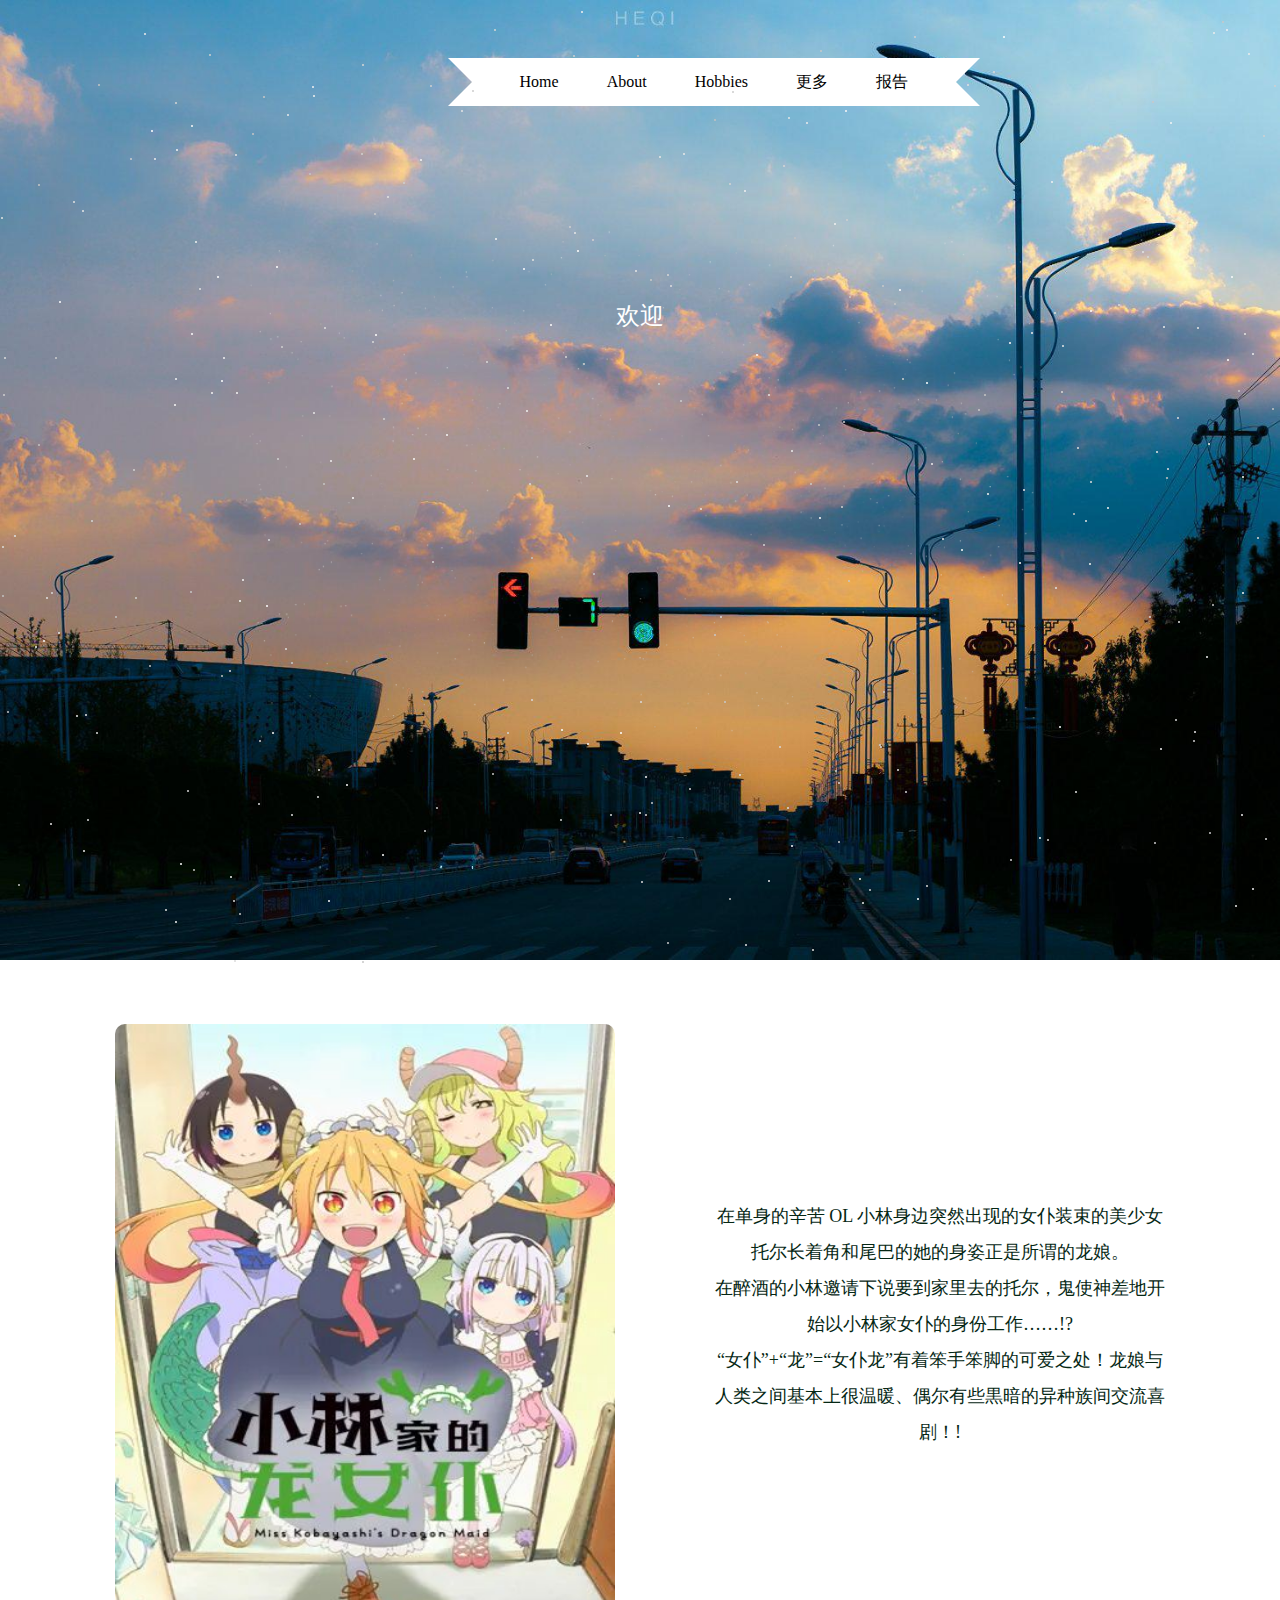
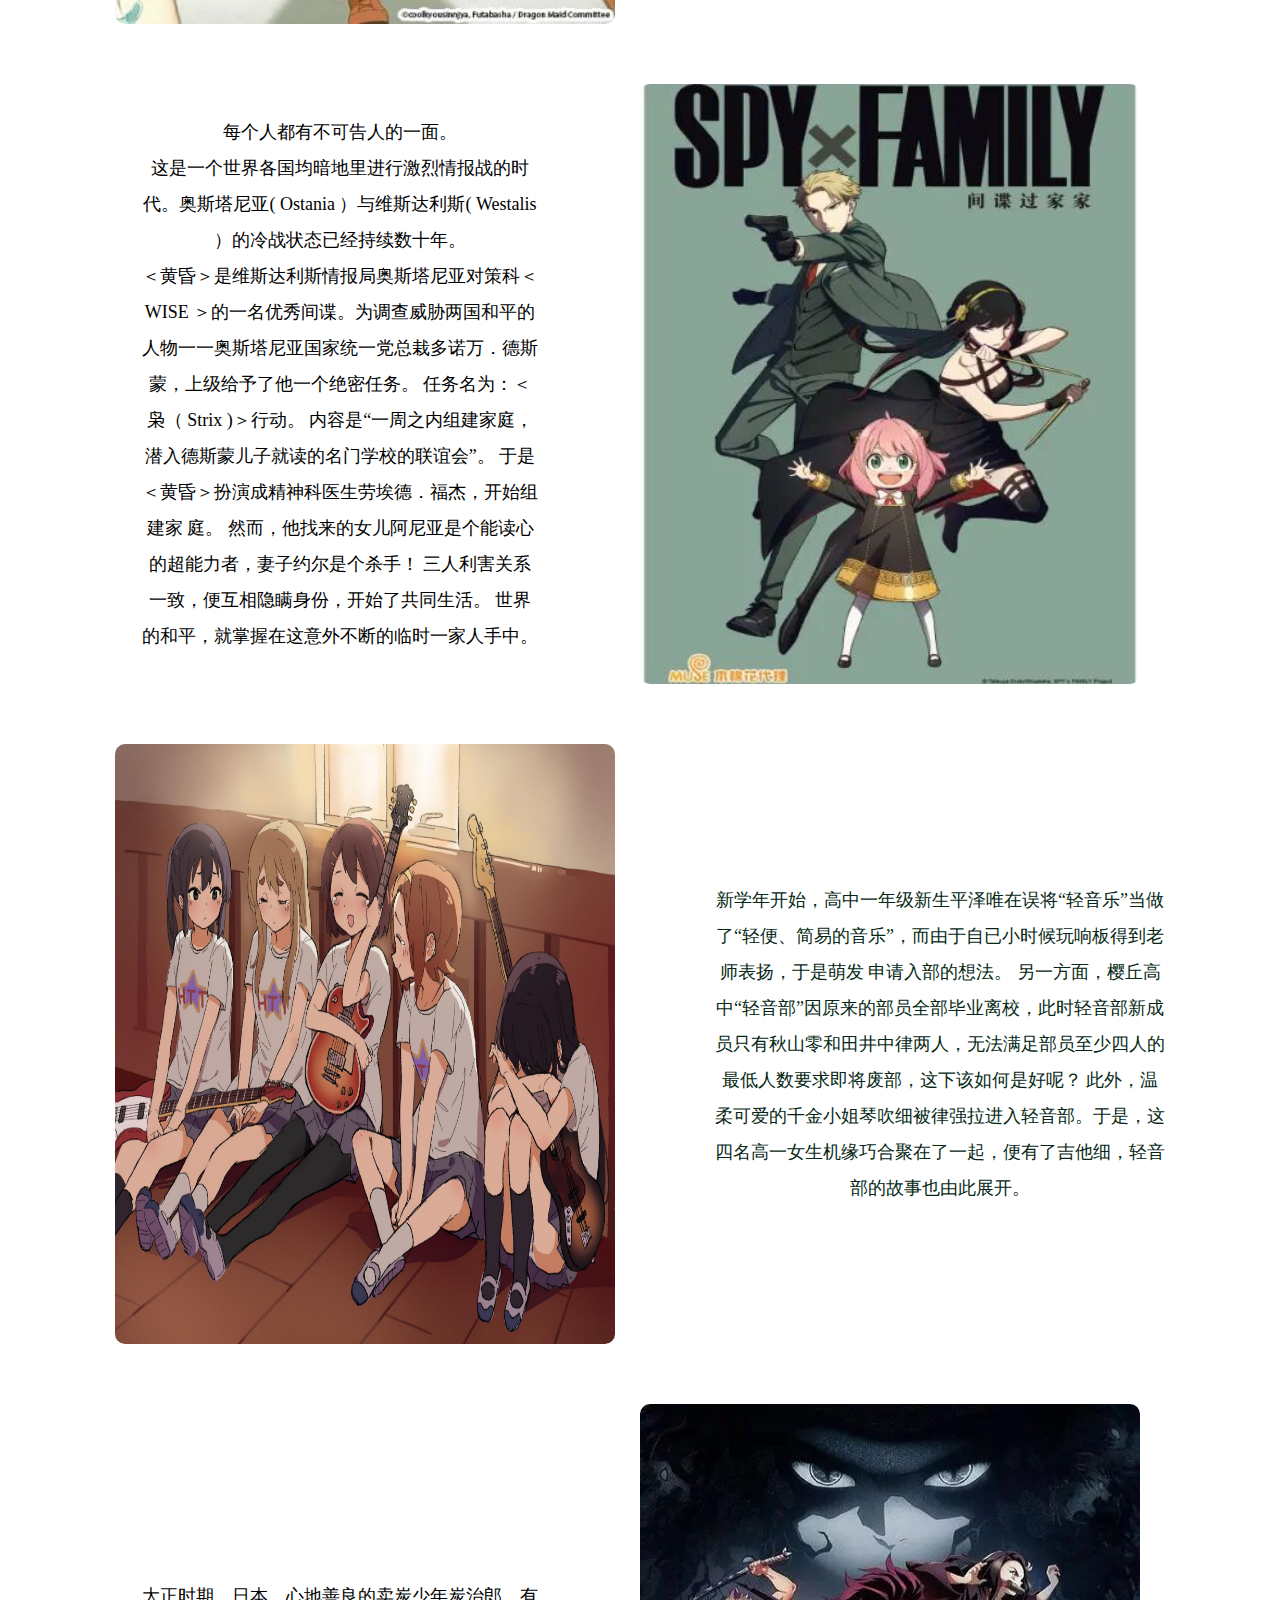
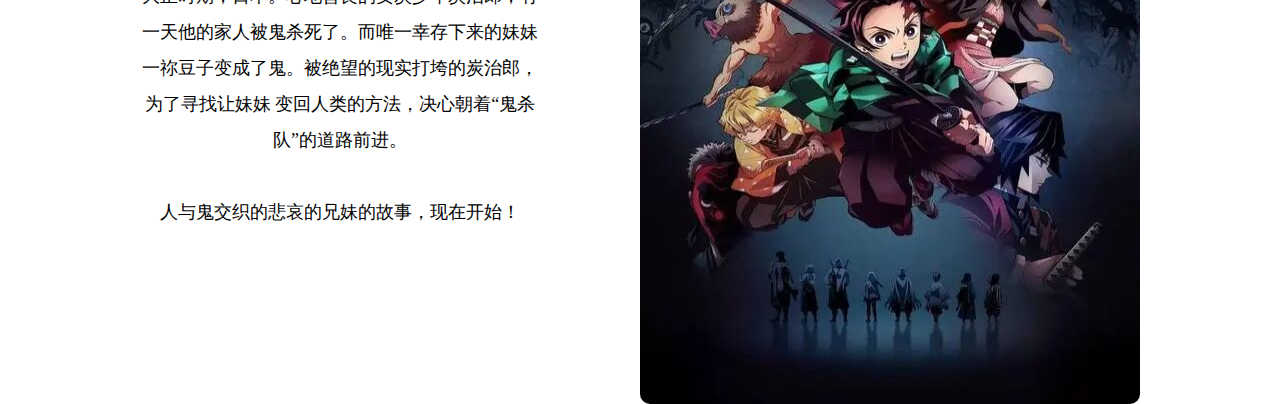
<file: web2/index.html>
<!DOCTYPE html>
<head>
    <title></title>
    <link rel="stylesheet" href="css/index.css">
</head>
<body>
    <div class="home">
        <div class="content">
            <div class="stars"></div>
            <img class="bgc" src="image\1.jpg" width="100%" alt="">
            <h3 class="title">欢迎</h3>
            
            
            <div class='ribbon'>
                <a href='./index.html'><span>Home</span></a>
                <a href='./about.html'><span>About</span></a>
                <a href='./hobbies.html'><span>Hobbies</span></a>
                <a href='./bg.html'><span>更多</span></a>
                <a href="https://blog.csdn.net/m0_53525274/article/details/125699763?spm=1001.2014.3001.5502"><span>报告</span></a>
               
            </div>

        </div>
        
        <div class="introduce">
            <div class="introduce_item">
                <img class="introduce_item_img" src="image\11.jpg" alt="">
                <span class="introduce_item_title">
                    在单身的辛苦 OL 小林身边突然出现的女仆装束的美少女托尔长着角和尾巴的她的身姿正是所谓的龙娘。<br>
                    在醉酒的小林邀请下说要到家里去的托尔，鬼使神差地开始以小林家女仆的身份工作……!?<br>
                    “女仆”+“龙”=“女仆龙”有着笨手笨脚的可爱之处！龙娘与人类之间基本上很温暖、偶尔有些黒暗的异种族间交流喜剧！!
                </span>

            </div>
            <div class="introduce_item">

                <span class="introduce_item_titles">每个人都有不可告人的一面。<br>
                    
                    这是一个世界各国均暗地里进行激烈情报战的时代。奥斯塔尼亚( Ostania ）与维斯达利斯( Westalis ）的冷战状态已经持续数十年。
                    <br>＜黄昏＞是维斯达利斯情报局奥斯塔尼亚对策科＜ WISE ＞的一名优秀间谍。为调查威胁两国和平的人物一一奥斯塔尼亚国家统一党总栽多诺万．德斯蒙，上级给予了他一个绝密任务。
                    任务名为：＜枭（ Strix )＞行动。
                    内容是“一周之内组建家庭，潜入德斯蒙儿子就读的名门学校的联谊会”。
                    于是＜黄昏＞扮演成精神科医生劳埃德．福杰，开始组建家
                    庭。
                    然而，他找来的女儿阿尼亚是个能读心的超能力者，妻子约尔是个杀手！
                    三人利害关系一致，便互相隐瞒身份，开始了共同生活。
                    世界的和平，就掌握在这意外不断的临时一家人手中。
                    
                </span>
                <img class="introduce_item_img" src="image\8.jpg" alt="">
            </div>
            <div class="introduce_item">
                <img class="introduce_item_img" src="image\4.jpg" alt="">
                <span class="introduce_item_title">新学年开始，高中一年级新生平泽唯在误将“轻音乐”当做了“轻便、简易的音乐”，而由于自已小时候玩响板得到老师表扬，于是萌发
                    申请入部的想法。
                    另一方面，樱丘高中“轻音部”因原来的部员全部毕业离校，此时轻音部新成员只有秋山零和田井中律两人，无法满足部员至少四人的最低人数要求即将废部，这下该如何是好呢？
                    此外，温柔可爱的千金小姐琴吹细被律强拉进入轻音部。于是，这四名高一女生机缘巧合聚在了一起，便有了吉他细，轻音部的故事也由此展开。
                    </span>
            </div>
            <div class="introduce_item">
                <span class="introduce_item_titles">大正时期，日本。心地善良的卖炭少年炭治郎，有一天他的家人被鬼杀死了。而唯一幸存下来的妹妹一祢豆子变成了鬼。被绝望的现实打垮的炭治郎，为了寻找让妹妹
                    变回人类的方法，决心朝着“鬼杀队”的道路前进。<br><br>
                    人与鬼交织的悲哀的兄妹的故事，现在开始！
                </span>
                <img class="introduce_item_img" src="image\7.jpg" alt="">
            </div>
        </div>
        <!-- <audio autoplay="autoplay" id="audio" loop="loop">
                <source src="./video/music.mp3" type="audio/MP3">
               
        </audio>
        <img class="music_img" src="./img/music.png" alt=""> -->
    </div>

</body>
<!-- <script>
    let mucics = document.getElementById('audio')
    document.body.addEventListener('mousemove', function() {
        setTimeout(() => {
            mucics.play();
        }, 2000);
    }, false);
</script> -->

</html>
</file>
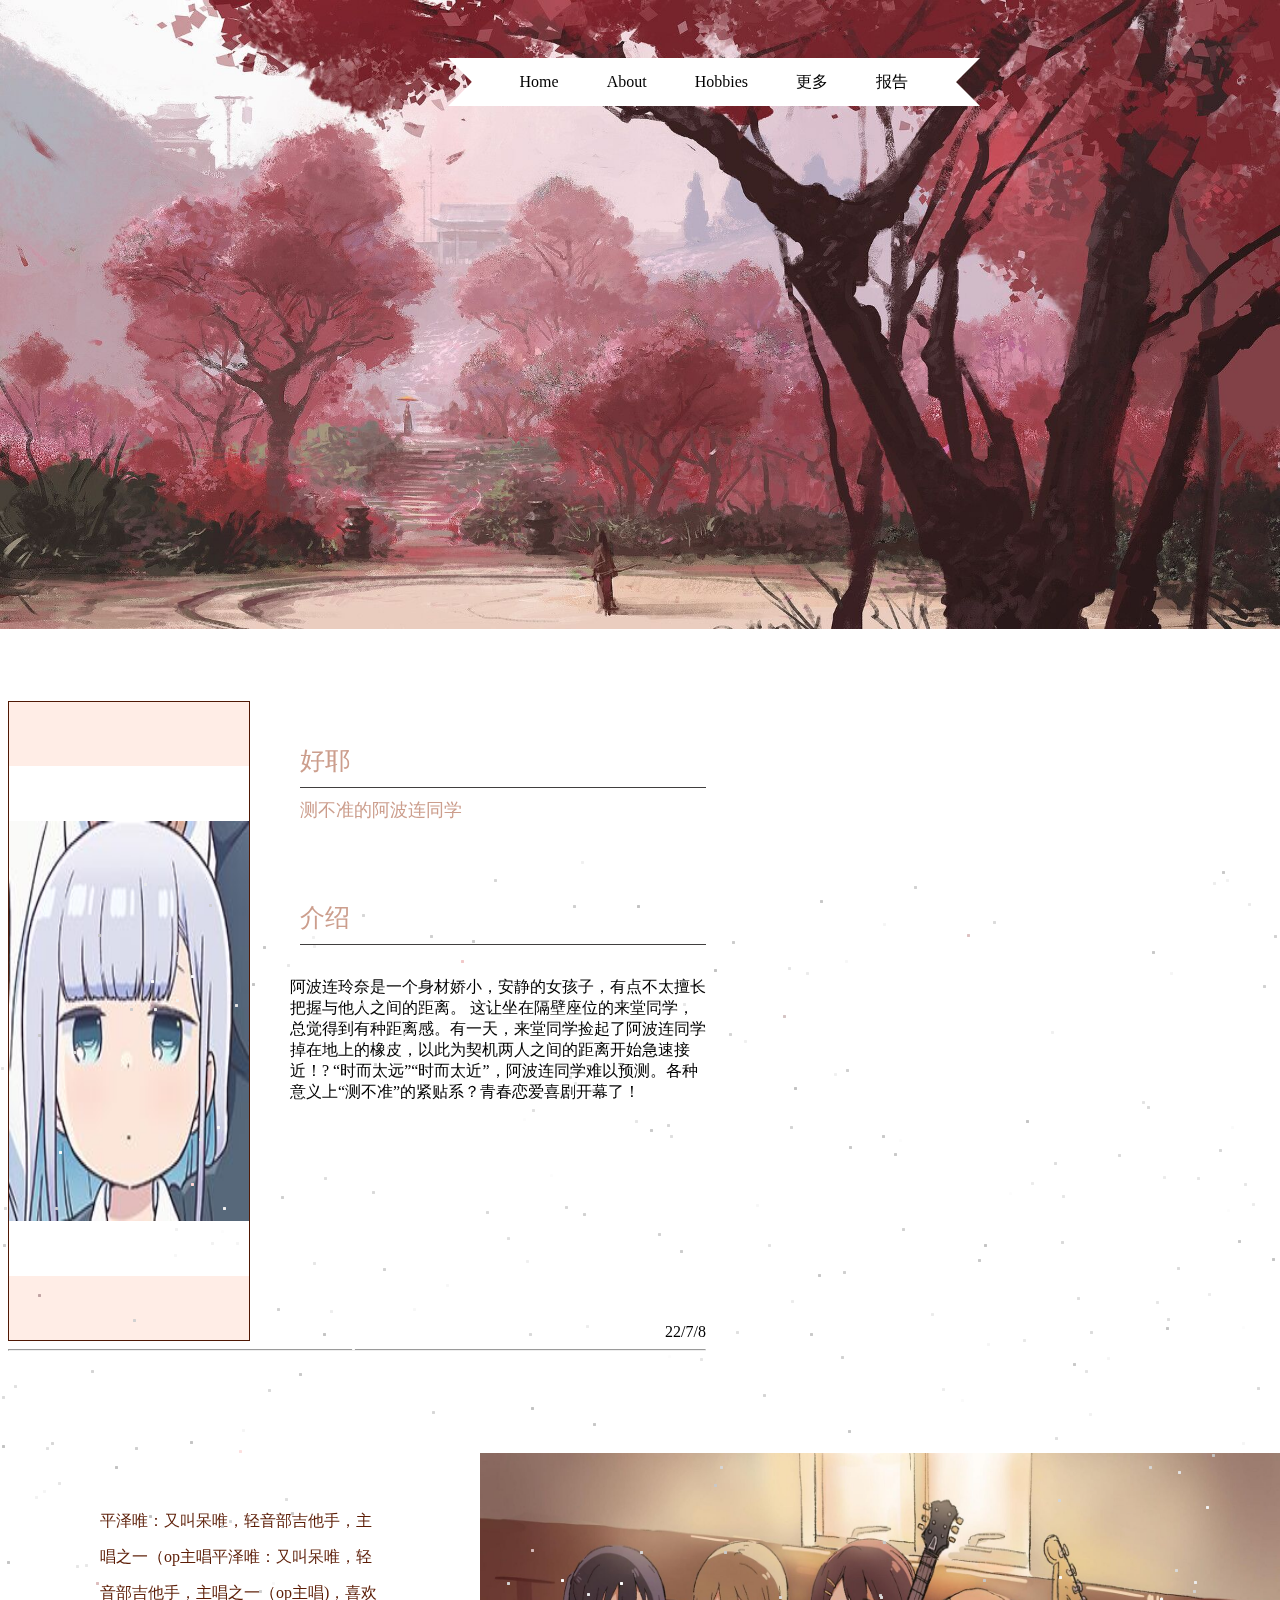
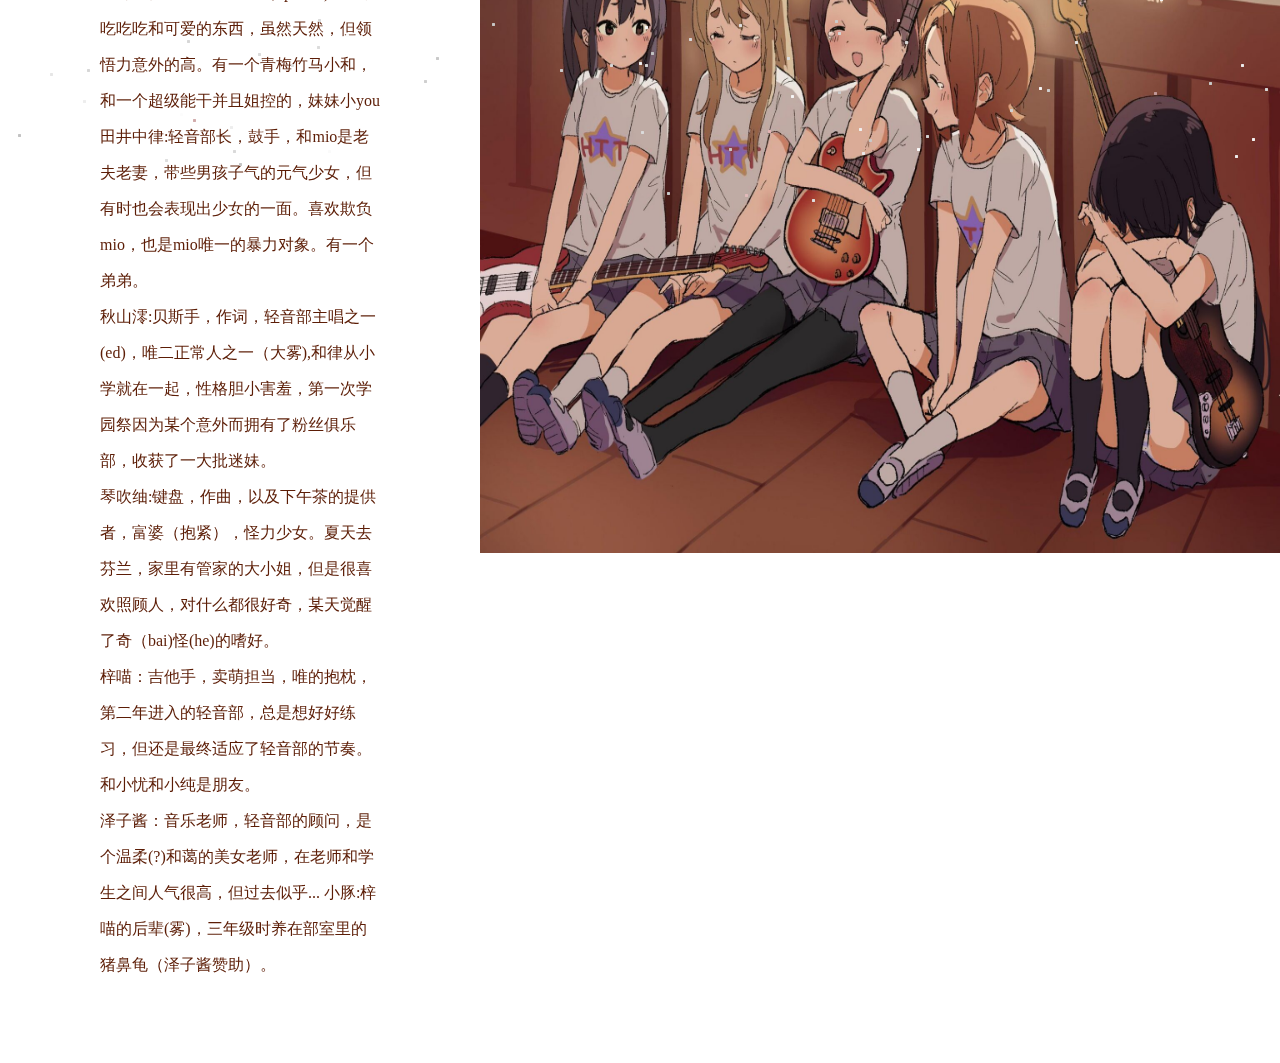
<file: web2/about.html>
<!DOCTYPE html>
<head>
    <link rel="stylesheet" href="css/about.css">
    
</head>
<body>
    <div class="about">
        <div class="content">
            <div class="stars"></div>
            <img class="bgc" src="image\2.jpg" width="100%" alt="">
            
            
            
            <div class='ribbon'>
                <a href='./index.html'><span>Home</span></a>
                <a href='./about.html'><span>About</span></a>
                <a href='./hobbies.html'><span>Hobbies</span></a>
                <a href='./bg.html'><span>更多</span></a>
                <a href="https://blog.csdn.net/m0_53525274/article/details/125699763?spm=1001.2014.3001.5502"><span>报告</span></a>
            </div>

        </div>
        <div class="me">
            <!-- <img class="me_img" src="./img/7.JPG" alt=""> -->
            <iframe src="./me.html" scrolling="no" frameborder="0" width="800px" height="700px"></iframe>
            <span class="me_tit animate ">
                
            </span>
        </div>
        <div class="videos">
            <span>
            平泽唯：又叫呆唯，轻音部吉他手，主唱之一（op主唱平泽唯：又叫呆唯，轻音部吉他手，主唱之一（op主唱)，喜欢吃吃吃和可爱的东西，虽然天然，但领悟力意外的高。有一个青梅竹马小和，和一个超级能干并且姐控的，妹妹小you
              <br>  田井中律:轻音部长，鼓手，和mio是老夫老妻，带些男孩子气的元气少女，但有时也会表现出少女的一面。喜欢欺负mio，也是mio唯一的暴力对象。有一个弟弟。
                <br>秋山澪:贝斯手，作词，轻音部主唱之一(ed)，唯二正常人之一（大雾),和律从小学就在一起，性格胆小害羞，第一次学园祭因为某个意外而拥有了粉丝俱乐部，收获了一大批迷妹。
               <br> 琴吹䌷:键盘，作曲，以及下午茶的提供者，富婆（抱紧），怪力少女。夏天去芬兰，家里有管家的大小姐，但是很喜欢照顾人，对什么都很好奇，某天觉醒了奇（bai)怪(he)的嗜好。
                <br>梓喵：吉他手，卖萌担当，唯的抱枕，第二年进入的轻音部，总是想好好练习，但还是最终适应了轻音部的节奏。和小忧和小纯是朋友。
                <br>泽子酱：音乐老师，轻音部的顾问，是个温柔(?)和蔼的美女老师，在老师和学生之间人气很高，但过去似乎...
                小豚:梓喵的后辈(雾)，三年级时养在部室里的猪鼻龟（泽子酱赞助）。
            </span>
            <!-- <video width="800" controls id="video" preload="auto" height="100%" autoplay="autoplay" loop="loop" type="video/mp4" src="./video/videos.mp4"></video> -->
            <img class="me_img" src="image\4.jpg" alt="" width="100%" height="100%">
        </div>
    </div>
</body>
</file>
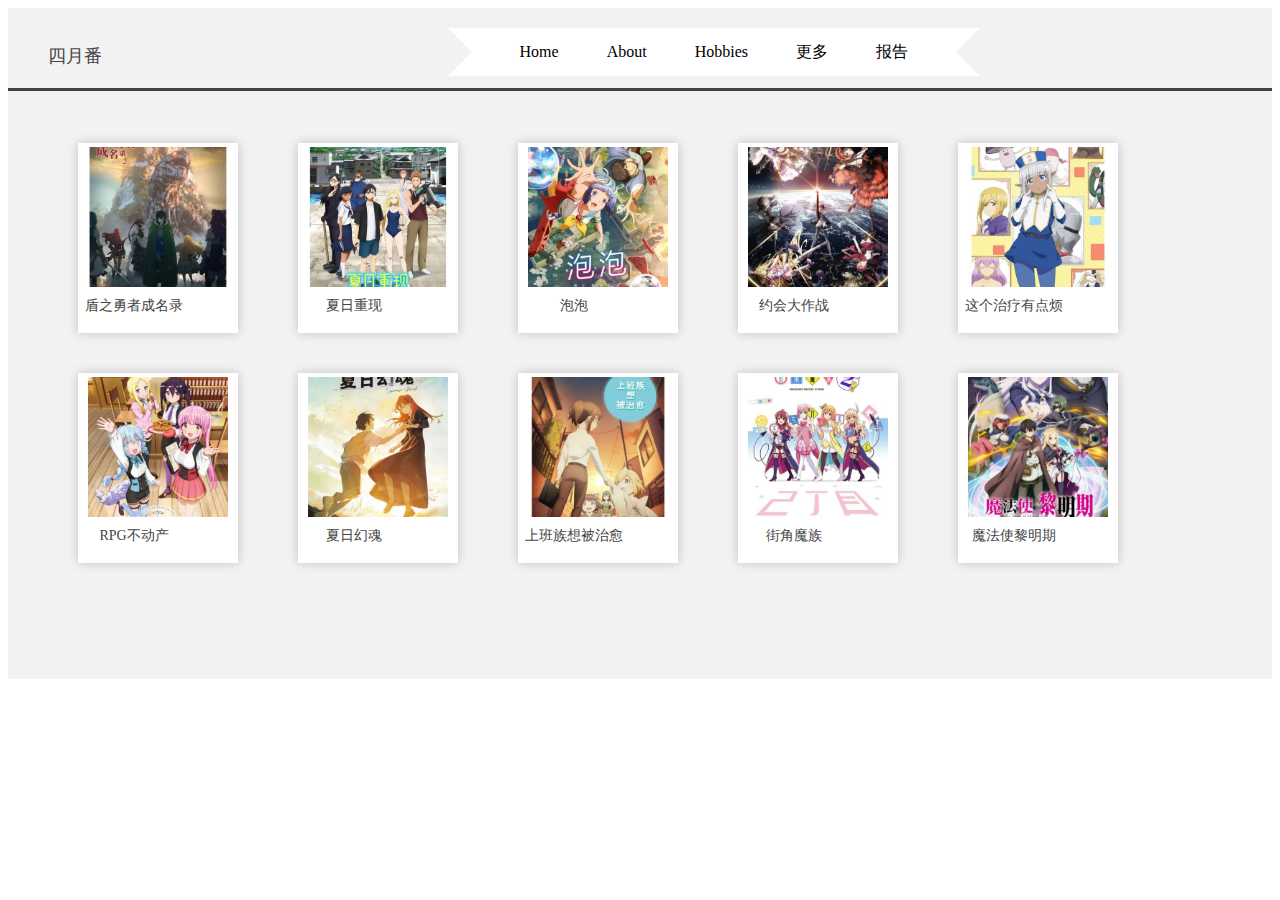
<file: web2/bg.html>
<!DOCTYPE html>
<html>
    <head>
        <meta charset="utf-8">
        <meta http-equiv="X-UA-Compatible" content="IE=edge">
        <title>相册</title>
        <meta name="description" content="">
        <meta name="viewport" content="width=device-width, initial-scale=1">
        
        <link rel="stylesheet" href="css/bg.css">
        
        
       
    </head>
    <body>
       
       <div class="wrapper">
        <div class="nav">
            <!-- <img src="img/img (13).JPG" width=20px/> -->
            
        </div>
        
        <div class="content">
            
            <div class="topbar">
                <div class='ribbon2'>
                    <a href='./index.html'><span>Home</span></a>
                    <a href='./about.html'><span>About</span></a>
                    <a href='./hobbies.html'><span>Hobbies</span></a>
                    <a href='./bg.html'><span>更多</span></a>
                    <a href="https://blog.csdn.net/m0_53525274/article/details/125699763?spm=1001.2014.3001.5502"><span>报告</span></a>
                </div>
                <ul>
                    <li>四月番</li>
                    
                </ul>
            </div>
            <div class="button">
                
            </div>
            <div class="item">
                <ul>
                    <li>
                        <img src="image\13.jpg">
                        <p>盾之勇者成名录</p>
                    </li>
                    <li>
                        <img src="image\22.jpg">
                        <p>夏日重现</p>
                    </li>
                    <li>
                        <img src="image\14.jpg">
                        <p>泡泡</p>
                    </li>
                    <li>
                        <img src="image\15.jpg">
                        <p>约会大作战</p>
                    </li>
                    <li>
                        <img src="image\16.jpg">
                        <p>这个治疗有点烦</p>
                    </li>
                    <li>
                        <img src="image\17.jpg">
                        <p>RPG不动产</p>
                    </li>
                    <li>
                        <img src="image\18.jpg">
                        <p>夏日幻魂</p>
                    </li>
                    <li>
                        <img src="image\19.jpg">
                        <p>上班族想被治愈</p>
                    </li>
                    <li>
                        <img src="image\20.jpg">
                        <p>街角魔族</p>
                    </li>
                    <li>
                        <img src="image\21.jpg">
                        <p>魔法使黎明期</p>
                    </li>
                </ul>
            </div>
        </div>
       
       </div>
    </body>
</html>
</file>
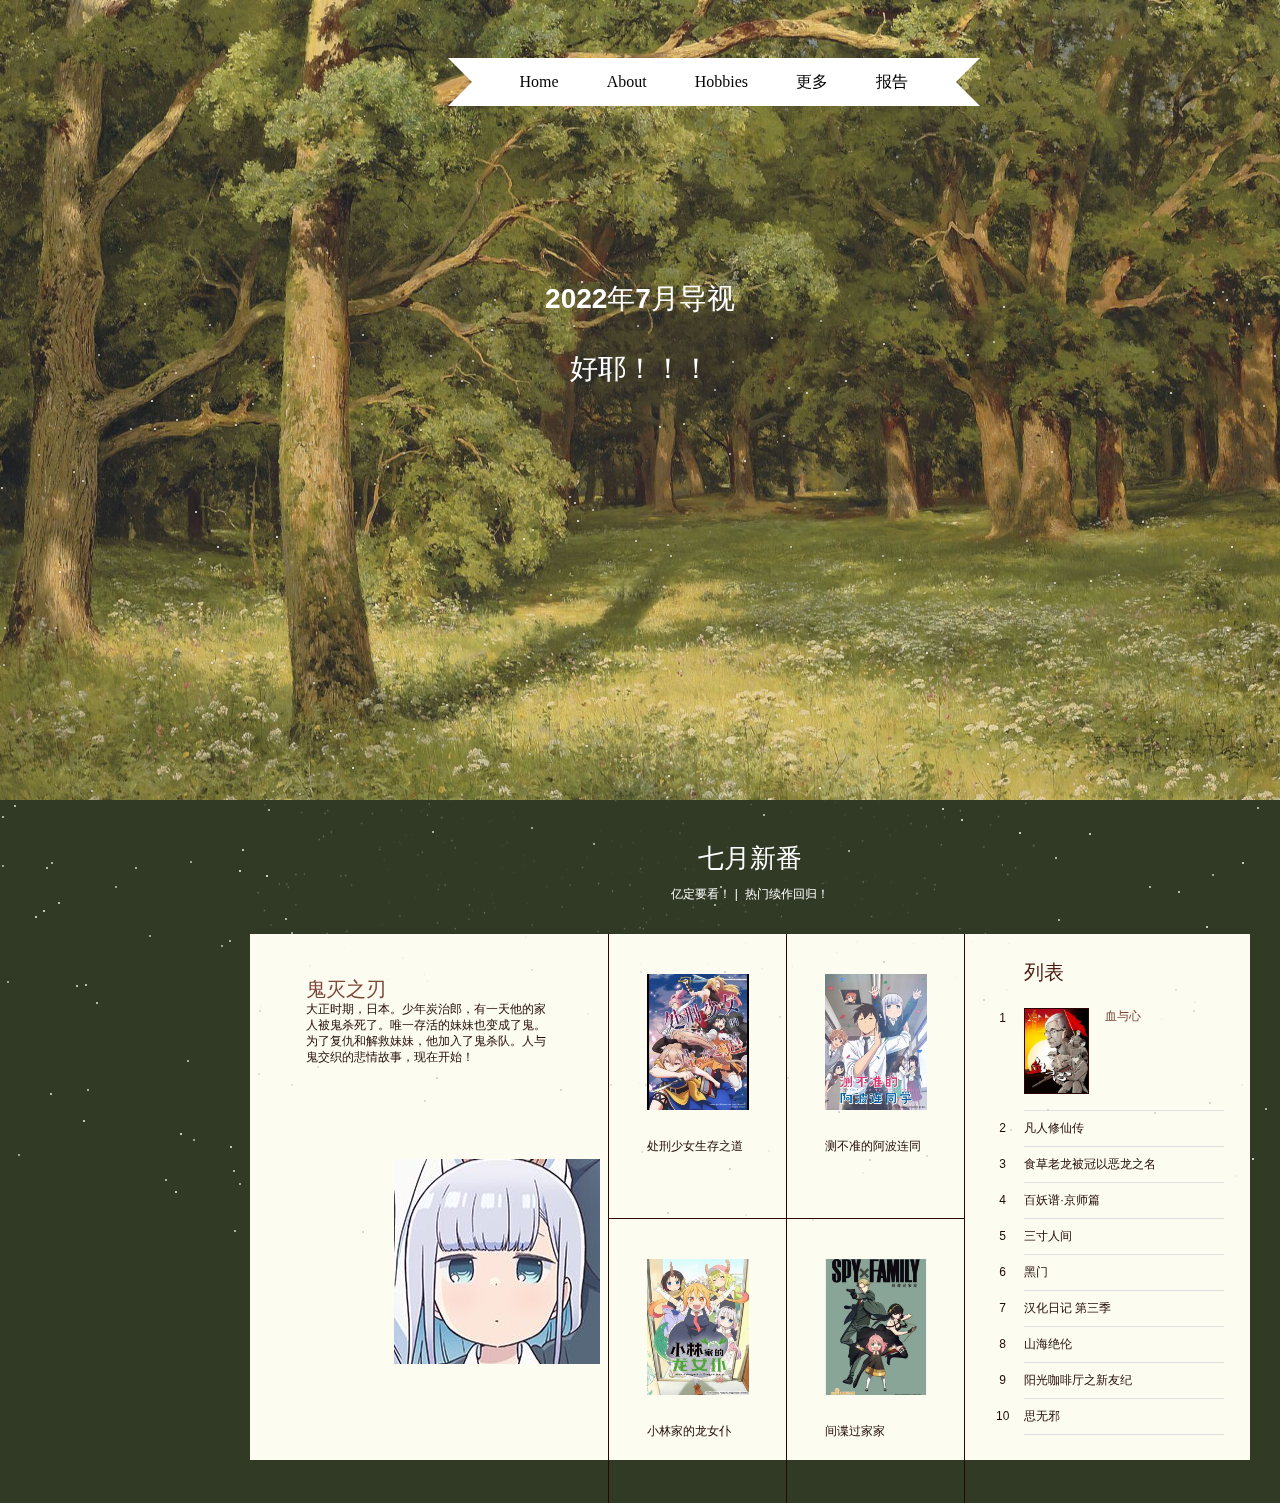
<file: web2/hobbies.html>
<!DOCTYPE html>
<head>
    <link rel="stylesheet" href="css/hobbies.css">
</head>
<body>
<div class="hobbies">
        <div class="stars"></div>
        <h3 class="hobbies_tit">2022年7月导视</h3>
        <h3 class="titles">好耶！！！</h3>
        <img class="hobbies_bgc" src="image\3.jpg" alt="">
        <div class='ribbon'>
            <a href='./index.html'><span>Home</span></a>
            <a href='./about.html'><span>About</span></a>
            <a href='./hobbies.html'><span>Hobbies</span></a>
            <a href='./bg.html'><span>更多</span></a>
            <a href="https://blog.csdn.net/m0_53525274/article/details/125699763?spm=1001.2014.3001.5502"><span>报告</span></a>
        </div>

    <!-- / -->
   <div class="book">
    <div class="conBigTitle">
        <h2>七月新番</h2>
        <p>
            <a href="#" target="_blank">亿定要看！</a>|
            <a href="#" target="_blank">热门续作回归！</a>
        </p>
    </div>
    <div class="show">
        <s class="sign"></s>
        <div class="showLeft">
            <h3>鬼灭之刃</h3>
           
            <p class="introduce">大正时期，日本。少年炭治郎，有一天他的家人被鬼杀死了。唯一存活的妹妹也变成了鬼。为了复仇和解救妹妹，他加入了鬼杀队。人与鬼交织的悲情故事，现在开始！</p>
            <span>
                <img src="image\6.jpg" alt="鬼灭之刃" class="lazy">
            </span>
        </div>
        <ul class="showMid">
            <li>
                <img src="image\10.jpg" title="处刑少女生存之道" alt="处刑少女生存之道" class="lazy">
                
                <p class="bookName">
                    <p>处刑少女生存之道</p>
                </p>
            </li>
            <li>
                
                    <img src="image\9.jpg" title="测不准的阿波连同学" alt="测不准的阿波连同学" class="lazy">
                
                <p class="bookName">
                    <p>测不准的阿波连同学</p>
                </p>
                
            </li>
            <li class="tb">
                
                <img src="image\11.jpg" title="小林家的龙女仆" alt="小林家的龙女仆" class="lazy">
                
                <p class="bookName">
                    <p>小林家的龙女仆</p>
                </p>
            </li>
            <li class="tb">
                
                <img src="image\8.jpg" title="间谍过家家" alt="间谍过家家" class="lazy">
                
                <p class="bookName">
                    <p>间谍过家家</p>
                </p>
            </li>
                    </ul>
        <div class="showRight">
            <h3><s class="crown"></s><a href="#" target="_blank">列表</a></h3>
            <ul>
                <li class="onShow">
                    <dl class="open">
                        <dt>1</dt>
                        <dd>
                            <div>
                                <span class="bookPic">
                                    
                                        <img src="image\12.jpg"  class="lazy"/> 
                                </span>
                                <div class="bookCon">
                                    <p>
                                        
                                        <span class="num">血与心</span>

                                    </p>
                                </div>
                            </div>
                        </dd>
                    </dl>
                </li>
                <li>
                    <dl class="close">
                        <dt>2</dt>
                        <dd>
                            <span class="bookName">
                                <p>凡人修仙传</p>
                            </span>
                        </dd>
                    </dl>
                </li>
                 <li>
                    <dl class="close">
                        <dt>3</dt>
                        <dd>
                            <span class="bookName">
                                <p>食草老龙被冠以恶龙之名</p>
                            </span>
                        </dd>
                    </dl>
                </li>
                <li>
                    <dl class="close">
                        <dt>4</dt>
                        <dd>
                            <span class="bookName">
                               <p>百妖谱·京师篇</p>
                            </span>
                        </dd>
                    </dl>
                </li>
                <li>
                    <dl class="close">
                        <dt>5</dt>
                        <dd>
                            <span class="bookName">
                                <p>三寸人间</p>
                            </span>
                        </dd>
                    </dl>
                </li>
                <li>
                    <dl class="close">
                        <dt>6</dt>
                        <dd>
                            <span class="bookName">
                                <p>黑门</p>
                            </span>
                        </dd>
                    </dl>
                </li>
                <li>
                    <dl class="close">
                        <dt>7</dt>
                        <dd>
                            <span class="bookName">
                              <p>汉化日记 第三季</p>
                            </span>
                        </dd>
                    </dl>
                </li>
                <li>
                    <dl class="close">
                        <dt>8</dt>
                        <dd>
                            <span class="bookName">
                               <p>山海绝伦</p>
                            </span>
                        </dd>
                    </dl>
                </li>
                <li>
                    <dl class="close">
                        <dt>9</dt>
                        <dd>
                            <span class="bookName">
                                <p>阳光咖啡厅之新友纪</p>
                            </span>
                        </dd>
                    </dl>
                </li>
                                <li>
                    <dl class="close">
                        <dt>10</dt>
                        <dd>
                            <span class="bookName">
                                <p>思无邪</p>
                            </span>
                        </dd>
                    </dl>
                </li>
            </ul>
        </div>
    </div>
   </div>
   
    
           

</div>

</body>
</file>
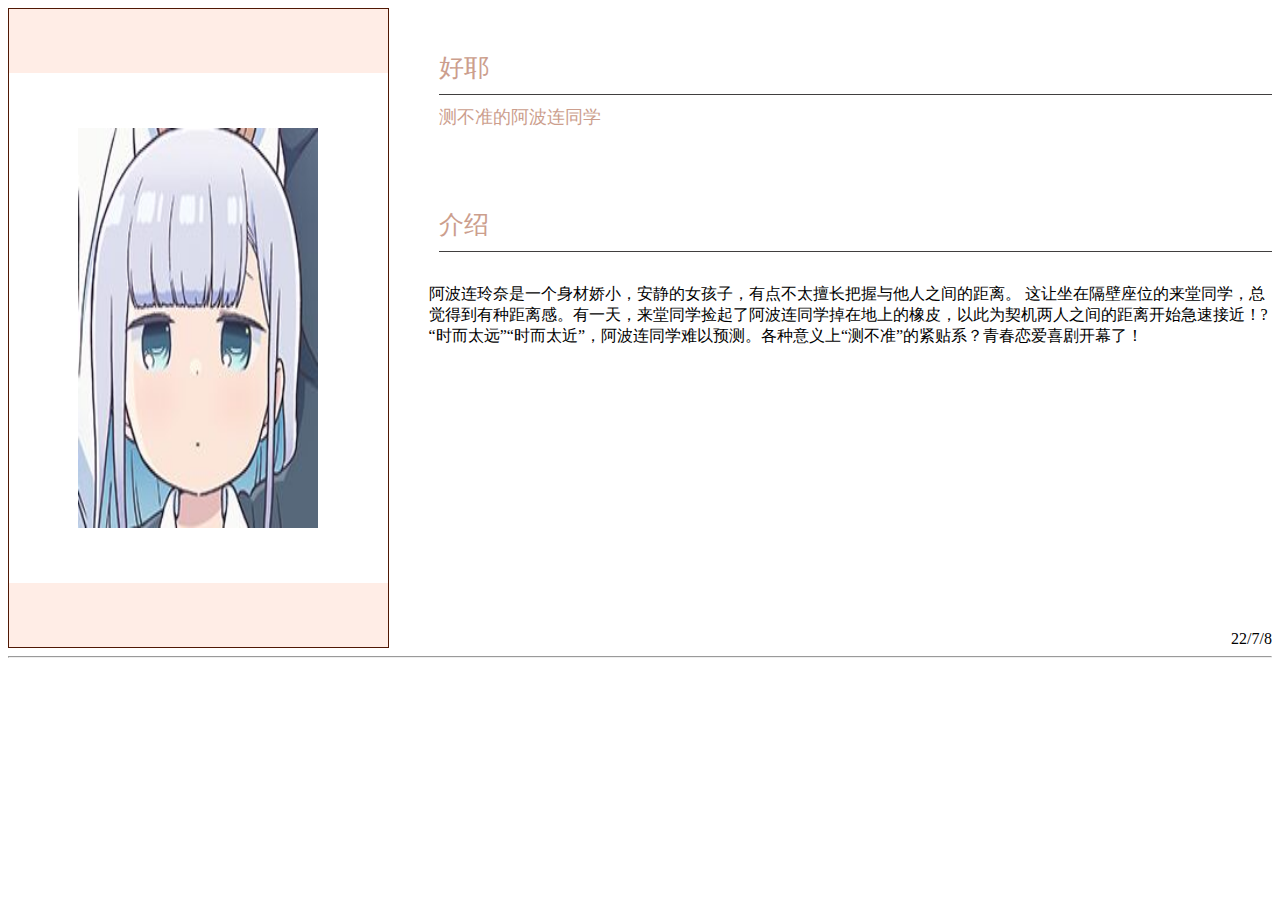
<file: web2/me.html>
<!DOCTYPE html>

<head>
<meta http-equiv="Content-Type" content="text/html; charset=utf-8" />
<link rel="stylesheet" href="css/me.css">
<title>个人介绍</title>
</head>
	
<body>
    <div class="jianli">
        <div class="left">
            <div class="head"></div>
            <div class="container">
              <image class="ima" src="image\6.jpg">
              
              </image>
            </div>
            <div class="bottom"></div>
        </div>
        <div class="right">
            <div class="first">
                <span></span>
                <span>好耶</span>
            </div>
            <div class="second">
              <div class="edu">
              <span>测不准的阿波连同学</span>
              
              </div>
          </div>
          <div class="first">
            <span></span>
            <span>介绍</span>
          </div>
            <ul class="third">
              <p>阿波连玲奈是一个身材娇小，安静的女孩子，有点不太擅长把握与他人之间的距离。
                这让坐在隔壁座位的来堂同学，总觉得到有种距离感。有一天，来堂同学捡起了阿波连同学掉在地上的橡皮，以此为契机两人之间的距离开始急速接近！?
                “时而太远”“时而太近”，阿波连同学难以预测。各种意义上“测不准”的紧贴系？青春恋爱喜剧开幕了！</p>
            </ul>
            <div class="four">
              <!-- #BeginDate format:Ch1 -->22/7/8 <!-- #EndDate -->
            </div>
            </div>
           
        </div>
    </div>
</body>
</html>
<hr />
</file>
<file: web2/css/index.css>
* {
    margin: 0;
    padding: 0
}

.home {
    height: 100%;
    overflow: hidden;
}

.content {
    perspective: 340px;
    width: 100%;
    position: relative;
}

h1 {
    color: white;
    text-align: center;
}

span {
    display: block;
    text-align: center;
}

.stars {
    position: absolute;
    top: 50%;
    left: 50%;
    width: 2px;
    height: 2px;
    z-index: 999;
    border-radius: 50%;
    box-shadow: -447px 387px #c4c4c4, -401px 118px #fafafa, -109px 217px #d9d9d9, -680px -436px #e3e3e3, 514px 360px #cccccc, -708px 298px #e8e8e8, -696px -270px #ededed, 116px -128px #f7f7f7, 179px 35px white, -404px -90px whitesmoke, -331px -309px #c4c4c4, -363px -24px #d1d1d1, 277px 416px #fafafa, -145px -244px whitesmoke, 123px 62px #d4d4d4, -407px 418px #d9d9d9, 535px 237px #d9d9d9, -466px -78px #f7f7f7, 257px 287px #dedede, 327px -398px #e0e0e0, -602px -38px #c2c2c2, 128px 398px #e6e6e6, 274px -446px #d1d1d1, -602px -298px #c7c7c7, 526px -5px #c4c4c4, -90px -158px #fcfcfc, 5px 294px whitesmoke, -633px 229px #c4c4c4, -475px 427px #dedede, 586px -453px #f2f2f2, 180px -432px #c7c7c7, -637px -88px #cfcfcf, -453px 308px #d6d6d6, -111px 1px #d9d9d9, 573px -450px #ededed, 198px 300px #d6d6d6, -355px 166px #dedede, -715px 13px #e3e3e3, 262px -104px #d1d1d1, 147px 325px #dbdbdb, 1px 399px #dbdbdb, 286px -100px white, 43px -329px #e8e8e8, 617px 55px #d9d9d9, -168px -392px #cccccc, 84px 219px #c9c9c9, 507px -226px #d9d9d9, -327px -70px #e6e6e6, 386px -212px #c4c4c4, -717px 4px #cfcfcf, 502px -231px #e3e3e3, 302px 56px #ededed, 649px 341px #c7c7c7, 569px 350px #c9c9c9, 516px -31px #e6e6e6, 689px 447px #c2c2c2, 591px -206px #fafafa, 422px -137px #e6e6e6, -510px -324px #cccccc, -649px 287px #c2c2c2, -194px -48px #f7f7f7, -279px -329px #d1d1d1, -406px 478px #dbdbdb, -735px -87px #c9c9c9, 30px -197px #dedede, -564px 233px #e6e6e6, -486px -324px #ededed, -54px -7px #ededed, -441px -194px #e3e3e3, -133px -95px #e0e0e0, -722px -73px #d6d6d6, 595px 423px #ededed, 568px -39px #ededed, 370px 377px #d1d1d1, -419px -102px #fcfcfc, -450px 109px #c4c4c4, -57px -119px #d1d1d1, -582px 150px #e6e6e6, 206px -263px #cfcfcf, 582px -461px #c9c9c9, -268px -141px #d9d9d9, -148px 291px #c7c7c7, 254px -179px #c9c9c9, 725px 424px #f0f0f0, 391px -150px #ebebeb, 89px -299px #d4d4d4, 170px 1px #c9c9c9, 243px 209px #c7c7c7, 27px 460px #c9c9c9, -465px -380px #d4d4d4, 530px -360px whitesmoke, -626px 53px #e0e0e0, 706px 218px #d9d9d9, 40px -82px #cccccc, -5px -212px #e6e6e6, -742px 33px #ebebeb, -714px 478px #e0e0e0, -585px -125px #cccccc, -216px 348px #cfcfcf, 601px 332px #ededed, 344px -88px #c4c4c4, 659px -22px #d1d1d1, -411px 188px #d6d6d6, -423px -206px #fcfcfc, -359px -136px #cfcfcf, 612px 406px whitesmoke, 725px 96px whitesmoke, 363px -446px white, -204px 325px #c9c9c9, 740px 176px #fafafa, -489px -352px white, -638px 64px #dbdbdb, 537px -65px #dbdbdb, 151px -32px #ebebeb, 681px 212px #fcfcfc, 604px -149px #e6e6e6, -542px -398px #c4c4c4, -707px 66px whitesmoke, -381px 258px #cfcfcf, -30px 332px #d6d6d6, 512px -381px #c9c9c9, 195px 288px #cccccc, -278px 479px #c7c7c7, 27px -208px #d6d6d6, -288px 15px white, -680px 248px #dedede, 433px 31px #c9c9c9, 150px -206px #d4d4d4, -79px 247px white, -594px 115px #e0e0e0, 99px 292px #e0e0e0, 673px -269px #dedede, -257px -64px #d1d1d1, 449px 81px #f2f2f2, 18px -99px #d1d1d1, -694px 415px #f7f7f7, 240px 264px #e0e0e0, 450px -172px white, 383px 7px #e8e8e8, 338px -73px #c9c9c9, 291px -19px #ebebeb, 659px 137px #d1d1d1, 602px -6px #fcfcfc, 554px 249px #ebebeb, 625px 356px #d9d9d9, 579px -183px #d6d6d6, -20px 250px white, -401px 431px #c4c4c4, -645px -232px #cccccc, -265px -148px white, 553px 258px #d1d1d1, 166px -360px #ebebeb, 719px 51px #ededed, 612px -129px #ebebeb, -465px -104px #f2f2f2, -154px -121px #d9d9d9, -1px 330px #f2f2f2, -666px 248px #f7f7f7, -720px 264px #ededed, 148px -365px #e6e6e6, -388px -349px #c4c4c4, 128px -88px #e3e3e3, -683px -274px #fafafa, -341px 41px #c9c9c9, -59px -471px #f0f0f0, -3px -427px #c2c2c2, 418px 167px #d6d6d6, 343px 247px #c7c7c7, 623px -347px #d1d1d1, 716px -217px white, 243px -409px whitesmoke, -75px -126px #d6d6d6, -730px -91px #c9c9c9, -210px -397px #cfcfcf, -349px 180px #c9c9c9, -567px -281px #e0e0e0, -460px 381px #fcfcfc, -310px -22px #ededed, 450px -1px #dbdbdb, -405px -328px #e3e3e3, 5px 332px #d6d6d6, -294px 302px #fcfcfc, -398px 97px whitesmoke, -696px 325px #cfcfcf, -589px 110px #d6d6d6, 353px -411px #dbdbdb, -697px -318px #ebebeb, -114px -72px #f0f0f0, 259px -193px #fcfcfc, 60px 26px #e6e6e6, -63px -232px white, 205px -372px #f7f7f7, -464px -333px #f2f2f2, -374px 123px white, -377px -386px #c7c7c7, -80px 337px #cccccc, 478px -178px #dbdbdb, 222px 420px #ebebeb, -707px 99px #c4c4c4, 716px -132px #fafafa, -253px -286px #e3e3e3, 646px 178px #f0f0f0, 201px 24px #d1d1d1, 178px -58px #c7c7c7, -557px 368px #ededed, 0px 219px #d9d9d9, -266px -269px #cccccc, 242px -197px #c9c9c9, -419px 193px #c2c2c2, -47px 91px #c7c7c7, -109px 75px #c2c2c2, -146px -453px #d6d6d6, 671px -350px #f2f2f2, 421px -91px #d9d9d9, 738px 19px #ededed, -316px -155px #dedede, 419px 244px #fcfcfc, -278px -418px #d6d6d6, -581px -181px #fcfcfc, 139px 264px #d9d9d9, 691px -11px #ebebeb, -622px 402px #c2c2c2, 219px 396px #f0f0f0, -149px -423px white, -716px -78px #d9d9d9, -590px 341px #e6e6e6, -208px 79px #d6d6d6, -227px -24px #f7f7f7, 239px 262px #d1d1d1, 740px 443px #f7f7f7, 509px 134px #d6d6d6, -555px 232px #e8e8e8, -67px -427px #cfcfcf, -368px 250px #f7f7f7, 715px -415px #fafafa, 411px -301px #f0f0f0, -322px 287px #d9d9d9, -429px -90px #f2f2f2, -327px -387px #f0f0f0, -491px 183px #c2c2c2, -133px 250px #d4d4d4, 538px 139px #e3e3e3, -417px -125px #f0f0f0, 653px -351px #e6e6e6, -549px 38px #d4d4d4, 602px 110px whitesmoke, 415px 105px #e0e0e0, -733px -371px #cfcfcf, 286px 403px #d4d4d4, 11px 320px #c4c4c4, -597px 158px whitesmoke, 716px -350px whitesmoke, 321px 67px #fafafa, -237px -300px #cfcfcf, 74px 152px #c9c9c9, 587px -123px #fcfcfc, 699px -332px whitesmoke, 399px 355px #f7f7f7, -323px 314px #dbdbdb, 89px 416px #c7c7c7, 445px 38px #e3e3e3, 572px 122px #c4c4c4, -258px 372px white, 49px 306px #d9d9d9, 437px -35px #dedede, 566px 174px #f2f2f2, 732px -299px whitesmoke, -410px 394px #ededed, 131px -415px white, 19px -326px #e8e8e8, -700px -188px #d1d1d1, 96px -1px #e0e0e0, -328px -396px #f0f0f0, -117px -214px #fcfcfc, -53px 261px #ebebeb, 80px 134px #d6d6d6, -364px -216px white, -636px -125px #dbdbdb, -639px -265px #e3e3e3, 208px 98px #c7c7c7, 172px 467px #e0e0e0, 435px 309px #e3e3e3, 194px -259px #f0f0f0, 209px -186px #c9c9c9, -312px 418px #fafafa, 229px 407px #c9c9c9, -449px -357px #fafafa, 674px 121px #e8e8e8, 608px -429px #ebebeb, -431px -428px #cfcfcf, 105px 462px #e3e3e3, -179px -372px #e3e3e3, 143px -317px #d6d6d6, -449px -149px #fafafa, -544px 250px #dedede, -220px -323px whitesmoke, 658px 8px whitesmoke, -656px -244px #e8e8e8, 347px 11px whitesmoke, 694px -230px #f7f7f7, -317px 1px #c4c4c4, 28px 23px #fcfcfc, -382px 321px #dbdbdb, 632px -74px #c4c4c4, 154px -245px #c2c2c2, -553px 337px #d6d6d6, -48px -243px #d1d1d1, 92px -391px #cccccc, -71px -256px #cfcfcf, -372px 57px #d9d9d9, 369px -140px #fcfcfc, 675px 81px #c2c2c2, -663px 254px #cccccc, 703px -203px #ededed, 74px -363px #c2c2c2, 643px -458px #d1d1d1, 198px 359px #cccccc, 265px 309px #d4d4d4, -353px -368px #e8e8e8, -465px 439px whitesmoke, 693px 360px #c9c9c9, 634px -397px #d1d1d1, 467px 25px whitesmoke, -558px -272px #e6e6e6, 671px 69px #dbdbdb, 407px 357px #cfcfcf, 379px 80px white, 10px -203px #c9c9c9, 104px -292px #f0f0f0, -667px -29px #d1d1d1, 557px -155px #e6e6e6, -505px 115px #cfcfcf, -605px 164px #f2f2f2, -108px -223px #e0e0e0, 523px -156px #ebebeb, 691px 230px white, -507px -13px #d1d1d1, -349px 332px #dedede, 520px 266px whitesmoke, -66px -250px #e6e6e6, -496px -449px #ebebeb, 414px -170px #dedede, -649px 230px #ebebeb, 598px -92px #c7c7c7, -638px 113px #c2c2c2, 151px 363px #f7f7f7, -445px -241px #f0f0f0, 527px -14px #dedede, 203px -61px #cfcfcf, -716px -284px #ebebeb, -525px 134px #c2c2c2;
    animation: fly 15s linear infinite;
    transform-style: preserve-3d;
}

.stars:before,
.stars:after {
    content: "";
    position: absolute;
    width: inherit;
    height: inherit;
    box-shadow: inherit;
}

.stars:before {
    transform: translateZ(-300px);
    opacity: .6;
}

.stars:after {
    transform: translateZ(-600px);
    opacity: .4;
}

@keyframes fly {
    from {
        transform: translateZ(0px);
        opacity: .6;
    }
    to {
        transform: translateZ(200px);
        opacity: .8;
    }
}

.title {
    position: absolute;
    display: flex;
    justify-content: center;
    left: 0;
    right: 0;
    top: 300px;
    margin: auto;
    bottom: 0;
    color: #fff;
    font-size: 24px;
    font-weight: 500;
}

.titles {
    position: absolute;
    display: flex;
    justify-content: center;
    left: 0;
    right: 0;
    top: 350px;
    margin: auto;
    bottom: 0;
    color: #fff;
    font-size: 20px;
    font-weight: 500;
}

.icon {
    width: 15px;
    height: 15px;
    padding: 5px;
    border: 2px solid #fff;
    border-radius: 100%;
    position: absolute;
    bottom: 50px;
    animation: downs 2s linear infinite;
}

@keyframes downs {
    from {
        transform: translatey(0px);
        opacity: .6;
    }
    to {
        transform: translatey(30px);
        opacity: .8;
    }
}

.ribbon {
    display: flex;
    justify-content: center;
    position: absolute;
    right: 300px;
    top: 50px;
    margin: auto;
}

.ribbon:after,
.ribbon:before {
    margin-top: 0.5em;
    content: "";
    display: flex;
    ;
    border: 1.5em solid #fff;
}

.ribbon:after {
    border-right-color: transparent;
}

.ribbon:before {
    border-left-color: transparent;
}

.ribbon a:link,
.ribbon a:visited {
    color: #000;
    text-decoration: none;
    height: 3.5em;
    overflow: hidden;
}

.ribbon span {
    background: #fff;
    display: inline-block;
    line-height: 3em;
    padding: 0 1.5em;
    margin-top: 0.5em;
    position: relative;
    -webkit-transition: background-color 0.2s, margin-top 0.2s;
    /* Saf3.2+, Chrome */
    -moz-transition: background-color 0.2s, margin-top 0.2s;
    /* FF4+ */
    -ms-transition: background-color 0.2s, margin-top 0.2s;
    /* IE10 */
    -o-transition: background-color 0.2s, margin-top 0.2s;
    /* Opera 10.5+ */
    transition: background-color 0.2s, margin-top 0.2s;
}

.ribbon a:hover span {
    background: #FFD204;
    margin-top: 0;
}

.ribbon span:before {
    content: "";
    position: absolute;
    top: 3em;
    left: 0;
    border-right: 0.5em solid #9B8651;
    border-bottom: 0.5em solid #fff;
}

.ribbon span:after {
    content: "";
    position: absolute;
    top: 3em;
    right: 0;
    border-left: 0.5em solid #9B8651;
    border-bottom: 0.5em solid #fff;
}

.introduce {
    display: flex;
    flex-direction: column;
}

.introduce_item {
    display: flex;
    justify-content: center;
    margin-top: 60px;
}

.introduce_item_img {
    width: 500px;
    height: 600px;
    border-radius: 10px;

}

.introduce_item_title {
    color: rgb(5, 39, 20);
    width: 450px;
    font-size: 18px;
    line-height: 36px;
    align-self: center;
    padding-left: 100px;
}

.introduce_item_titles {
    width: 400px;
    font-size: 18px;
    line-height: 36px;
    align-self: center;
    padding-right: 100px;
}

audio {
    position: fixed;
    bottom: 50px;
    right: 0;
}

.music_img {
    position: fixed;
    bottom: 50px;
    right: 50px;
    width: 40px;
    height: 30px;
    animation: muscis 5s linear infinite;
}

@keyframes muscis {
    from {
        transform: rotate (0deg);
        opacity: .6;
    }
    to {
        transform: rotate(360deg);
        opacity: .8;
    }
}

.icons {
    display: flex;
    justify-content: space-between;
    padding: 10px 400px;
    box-sizing: border-box;
    overflow: hidden;
}

.icons_items {
    display: flex;
    flex-direction: column;
    font-size: 20px;
    margin-top: 80px;
    margin-left: 5px;
    margin-right: 5px;
    width: 200px;
    height: 220px;
    
}

.icons_items_imgs {
    border-radius: 10%;
    width: 200px;
    height: 120px;
    margin-bottom: 30px;
}
</file>
<file: web2/css/about.css>
* {
    margin: 0;
    padding: 0;
}

.about {
    width: 100%;
    height: 100%;
    overflow: hidden;
    position: relative;
    perspective: 340px;
}

.about_bgc {
    height: 800px;
    width: 100%;
}
.stars {
    position: absolute;
    top: 50%;
    left: 50%;
    width: 3px;
    height: 3px;
    z-index: 999;
    border-radius: 50%;
    box-shadow: -447px 387px #d1abab, -401px 118px #fcdfdf, -109px 217px #d6bbbb, -680px -436px #dfc2c2, 514px 360px #c29a9a, -708px 298px #e8e8e8, -696px -270px #ededed, 116px -128px #f7f7f7, 179px 35px white, -404px -90px whitesmoke, -331px -309px #c4c4c4, -363px -24px #d1d1d1, 277px 416px #fafafa, -145px -244px whitesmoke, 123px 62px #d4d4d4, -407px 418px #d9d9d9, 535px 237px #d9d9d9, -466px -78px #f7f7f7, 257px 287px #dabfbf, 327px -398px #ddc0c0, -602px -38px #c0a3a3, 128px 398px #e4b4b4, 274px -446px #d1d1d1, -602px -298px #c7c7c7, 526px -5px #c4c4c4, -90px -158px #fcfcfc, 5px 294px whitesmoke, -633px 229px #c4c4c4, -475px 427px #dedede, 586px -453px #f2f2f2, 180px -432px #c7c7c7, -637px -88px #cfcfcf, -453px 308px #d6d6d6, -111px 1px #d9d9d9, 573px -450px #ededed, 198px 300px #d6d6d6, -355px 166px #dedede, -715px 13px #e3e3e3, 262px -104px #d1d1d1, 147px 325px #dbdbdb, 1px 399px #dbdbdb, 286px -100px white, 43px -329px #e8e8e8, 617px 55px #d9d9d9, -168px -392px #cccccc, 84px 219px #c9c9c9, 507px -226px #d9d9d9, -327px -70px #e6e6e6, 386px -212px #c4c4c4, -717px 4px #cfcfcf, 502px -231px #e3e3e3, 302px 56px #ededed, 649px 341px #c7c7c7, 569px 350px #c9c9c9, 516px -31px #e6e6e6, 689px 447px #c2c2c2, 591px -206px #fafafa, 422px -137px #e6e6e6, -510px -324px #cccccc, -649px 287px #c2c2c2, -194px -48px #f7f7f7, -279px -329px #d1d1d1, -406px 478px #dbdbdb, -735px -87px #c9c9c9, 30px -197px #dedede, -564px 233px #e6e6e6, -486px -324px #ededed, -54px -7px #ededed, -441px -194px #e3e3e3, -133px -95px #e0e0e0, -722px -73px #d6d6d6, 595px 423px #ededed, 568px -39px #ededed, 370px 377px #d1d1d1, -419px -102px #fcfcfc, -450px 109px #c4c4c4, -57px -119px #d1d1d1, -582px 150px #e6e6e6, 206px -263px #cfcfcf, 582px -461px #c9c9c9, -268px -141px #d9d9d9, -148px 291px #c7c7c7, 254px -179px #c9c9c9, 725px 424px #f0f0f0, 391px -150px #ebebeb, 89px -299px #d4d4d4, 170px 1px #c9c9c9, 243px 209px #c7c7c7, 27px 460px #c9c9c9, -465px -380px #d4d4d4, 530px -360px whitesmoke, -626px 53px #e0e0e0, 706px 218px #d9d9d9, 40px -82px #cccccc, -5px -212px #e6e6e6, -742px 33px #ebebeb, -714px 478px #e0e0e0, -585px -125px #cccccc, -216px 348px #cfcfcf, 601px 332px #ededed, 344px -88px #c4c4c4, 659px -22px #d1d1d1, -411px 188px #d6d6d6, -423px -206px #fcfcfc, -359px -136px #cfcfcf, 612px 406px whitesmoke, 725px 96px whitesmoke, 363px -446px white, -204px 325px #c9c9c9, 740px 176px #fafafa, -489px -352px white, -638px 64px #dbdbdb, 537px -65px #dbdbdb, 151px -32px #ebebeb, 681px 212px #fcfcfc, 604px -149px #e6e6e6, -542px -398px #c4c4c4, -707px 66px whitesmoke, -381px 258px #cfcfcf, -30px 332px #d6d6d6, 512px -381px #c9c9c9, 195px 288px #cccccc, -278px 479px #c7c7c7, 27px -208px #d6d6d6, -288px 15px white, -680px 248px #dedede, 433px 31px #c9c9c9, 150px -206px #d4d4d4, -79px 247px white, -594px 115px #e0e0e0, 99px 292px #e0e0e0, 673px -269px #dedede, -257px -64px #d1d1d1, 449px 81px #f2f2f2, 18px -99px #d1d1d1, -694px 415px #f7f7f7, 240px 264px #e0e0e0, 450px -172px white, 383px 7px #e8e8e8, 338px -73px #c9c9c9, 291px -19px #ebebeb, 659px 137px #d1d1d1, 602px -6px #fcfcfc, 554px 249px #ebebeb, 625px 356px #d9d9d9, 579px -183px #d6d6d6, -20px 250px white, -401px 431px #c4c4c4, -645px -232px #cccccc, -265px -148px white, 553px 258px #d1d1d1, 166px -360px #ebebeb, 719px 51px #ededed, 612px -129px #ebebeb, -465px -104px #f2f2f2, -154px -121px #d9d9d9, -1px 330px #f2f2f2, -666px 248px #f7f7f7, -720px 264px #ededed, 148px -365px #e6e6e6, -388px -349px #c4c4c4, 128px -88px #e3e3e3, -683px -274px #fafafa, -341px 41px #c9c9c9, -59px -471px #f0f0f0, -3px -427px #c2c2c2, 418px 167px #d6d6d6, 343px 247px #c7c7c7, 623px -347px #d1d1d1, 716px -217px white, 243px -409px whitesmoke, -75px -126px #d6d6d6, -730px -91px #c9c9c9, -210px -397px #cfcfcf, -349px 180px #c9c9c9, -567px -281px #e0e0e0, -460px 381px #fcfcfc, -310px -22px #ededed, 450px -1px #dbdbdb, -405px -328px #e3e3e3, 5px 332px #d6d6d6, -294px 302px #fcfcfc, -398px 97px whitesmoke, -696px 325px #cfcfcf, -589px 110px #d6d6d6, 353px -411px #dbdbdb, -697px -318px #ebebeb, -114px -72px #f0f0f0, 259px -193px #fcfcfc, 60px 26px #e6e6e6, -63px -232px white, 205px -372px #f7f7f7, -464px -333px #f2f2f2, -374px 123px white, -377px -386px #c7c7c7, -80px 337px #cccccc, 478px -178px #dbdbdb, 222px 420px #ebebeb, -707px 99px #c4c4c4, 716px -132px #fafafa, -253px -286px #e3e3e3, 646px 178px #f0f0f0, 201px 24px #d1d1d1, 178px -58px #c7c7c7, -557px 368px #ededed, 0px 219px #d9d9d9, -266px -269px #cccccc, 242px -197px #c9c9c9, -419px 193px #c2c2c2, -47px 91px #c7c7c7, -109px 75px #c2c2c2, -146px -453px #d6d6d6, 671px -350px #f2f2f2, 421px -91px #d9d9d9, 738px 19px #ededed, -316px -155px #dedede, 419px 244px #fcfcfc, -278px -418px #d6d6d6, -581px -181px #fcfcfc, 139px 264px #d9d9d9, 691px -11px #ebebeb, -622px 402px #c2c2c2, 219px 396px #f0f0f0, -149px -423px white, -716px -78px #d9d9d9, -590px 341px #e6e6e6, -208px 79px #d6d6d6, -227px -24px #f7f7f7, 239px 262px #d1d1d1, 740px 443px #f7f7f7, 509px 134px #d6d6d6, -555px 232px #e8e8e8, -67px -427px #cfcfcf, -368px 250px #f7f7f7, 715px -415px #fafafa, 411px -301px #f0f0f0, -322px 287px #d9d9d9, -429px -90px #f2f2f2, -327px -387px #f0f0f0, -491px 183px #c2c2c2, -133px 250px #d4d4d4, 538px 139px #e3e3e3, -417px -125px #f0f0f0, 653px -351px #e6e6e6, -549px 38px #d4d4d4, 602px 110px whitesmoke, 415px 105px #e0e0e0, -733px -371px #cfcfcf, 286px 403px #d4d4d4, 11px 320px #c4c4c4, -597px 158px whitesmoke, 716px -350px whitesmoke, 321px 67px #fafafa, -237px -300px #cfcfcf, 74px 152px #c9c9c9, 587px -123px #fcfcfc, 699px -332px whitesmoke, 399px 355px #f7f7f7, -323px 314px #dbdbdb, 89px 416px #c7c7c7, 445px 38px #e3e3e3, 572px 122px #c4c4c4, -258px 372px white, 49px 306px #d9d9d9, 437px -35px #dedede, 566px 174px #f2f2f2, 732px -299px whitesmoke, -410px 394px #ededed, 131px -415px white, 19px -326px #e8e8e8, -700px -188px #d1d1d1, 96px -1px #e0e0e0, -328px -396px #f0f0f0, -117px -214px #fcfcfc, -53px 261px #ebebeb, 80px 134px #d6d6d6, -364px -216px white, -636px -125px #dbdbdb, -639px -265px #e3e3e3, 208px 98px #c7c7c7, 172px 467px #e0e0e0, 435px 309px #e3e3e3, 194px -259px #f0f0f0, 209px -186px #c9c9c9, -312px 418px #fafafa, 229px 407px #c9c9c9, -449px -357px #fafafa, 674px 121px #e8e8e8, 608px -429px #ebebeb, -431px -428px #cfcfcf, 105px 462px #e2bbbb, -179px -372px #f1c8c8, 143px -317px #d4c3c3, -449px -149px #ffd5d5, -544px 250px #ddbcbc, -220px -323px rgb(250, 228, 228), 658px 8px whitesmoke, -656px -244px #e8e8e8, 347px 11px whitesmoke, 694px -230px #f7f7f7, -317px 1px #c4c4c4, 28px 23px #fcfcfc, -382px 321px #dbdbdb, 632px -74px #c4c4c4, 154px -245px #c2c2c2, -553px 337px #d6d6d6, -48px -243px #d1d1d1, 92px -391px #cccccc, -71px -256px #cfcfcf, -372px 57px #d9d9d9, 369px -140px #fcfcfc, 675px 81px #c2c2c2, -663px 254px #cccccc, 703px -203px #ededed, 74px -363px #c2c2c2, 643px -458px #d1d1d1, 198px 359px #cccccc, 265px 309px #d4d4d4, -353px -368px #e8e8e8, -465px 439px whitesmoke, 693px 360px #c9c9c9, 634px -397px #d1d1d1, 467px 25px whitesmoke, -558px -272px #e6e6e6, 671px 69px #dbdbdb, 407px 357px #cfcfcf, 379px 80px white, 10px -203px #c9c9c9, 104px -292px #f0f0f0, -667px -29px #d1d1d1, 557px -155px #e6e6e6, -505px 115px #cfcfcf, -605px 164px #f2f2f2, -108px -223px #e0e0e0, 523px -156px #ebebeb, 691px 230px white, -507px -13px #d1d1d1, -349px 332px #dedede, 520px 266px whitesmoke, -66px -250px #e6e6e6, -496px -449px #ebebeb, 414px -170px #dedede, -649px 230px #ebebeb, 598px -92px #c7c7c7, -638px 113px #c2c2c2, 151px 363px #f7f7f7, -445px -241px #f0f0f0, 527px -14px #dedede, 203px -61px #cfcfcf, -716px -284px #ebebeb, -525px 134px #c2c2c2;
    animation: fly 15s linear infinite;
    transform-style: preserve-3d;
}

.stars:before,
.stars:after {
    content: "";
    position: absolute;
    width: inherit;
    height: inherit;
    box-shadow: inherit;
}

.stars:before {
    transform: translateZ(-300px);
    opacity: .6;
}

.stars:after {
    transform: translateZ(-600px);
    opacity: .4;
}

@keyframes fly {
    from {
        transform: translateZ(0px);
        opacity: .6;
    }
    to {
        transform: translateZ(180px);
        opacity: .8;
    }
}
.about_tit {
    position: absolute;
    color:white;
    top: 280px;
    left: 0;
    right: 0;
    font-size: 28px;
    font-weight: 550;
    bottom: 0;
    width: 800px;
    margin: auto;
    text-align: center;
}

.ribbon {
    display: flex;
    justify-content: center;
    position: absolute;
    right: 300px;
    top: 50px;
    margin: auto;
}

.ribbon:after,
.ribbon:before {
    margin-top: 0.5em;
    content: "";
    display: flex;
    ;
    border: 1.5em solid #fff;
}

.ribbon:after {
    border-right-color: transparent;
}

.ribbon:before {
    border-left-color: transparent;
}

.ribbon a:link,
.ribbon a:visited {
    color: #000;
    text-decoration: none;
    height: 3.5em;
    overflow: hidden;
}

.ribbon span {
    background: #fff;
    display: inline-block;
    line-height: 3em;
    padding: 0 1.5em;
    margin-top: 0.5em;
    position: relative;
    -webkit-transition: background-color 0.2s, margin-top 0.2s;
    /* Saf3.2+, Chrome */
    -moz-transition: background-color 0.2s, margin-top 0.2s;
    /* FF4+ */
    -ms-transition: background-color 0.2s, margin-top 0.2s;
    /* IE10 */
    -o-transition: background-color 0.2s, margin-top 0.2s;
    /* Opera 10.5+ */
    transition: background-color 0.2s, margin-top 0.2s;
}

.ribbon a:hover span {
    background: #FFD204;
    margin-top: 0;
}

.ribbon span:before {
    content: "";
    position: absolute;
    top: 3em;
    left: 0;
    border-right: 0.5em solid #9B8651;
    border-bottom: 0.5em solid #fff;
}

.ribbon span:after {
    content: "";
    position: absolute;
    top: 3em;
    right: 0;
    border-left: 0.5em solid #9B8651;
    border-bottom: 0.5em solid #fff;
}

.me {
    display: flex;
    justify-content: center;
    margin-top: 60px;
    overflow: hidden;
}

.me_tit {
    width: 600px;
    line-height: 36px;
    font-size: 18px;
    margin-left: 100px;
    margin-top: 50px;
}

.me_img {
    width: 800px;
    height: 700px;
}

.animate {
    margin-top: 100px;
    padding-left: 20px;
    width: 500px;
    font-size: 16px;
    color: #5c1d06;
    /* animation: 10s wordsLoop linear infinite normal; */
}
/* 
@keyframes wordsLoop {
    0% {
        transform: translateY(100px);
        -webkit-transform: translateY(100px);
    }
    100% {
        transform: translateY(-100%);
        -webkit-transform: translateY(-100%);
    }
} */
@keyframes fly {
    from {
        transform: translateZ(0px);
        opacity: .6;
    }
    to {
        transform: translateZ(200px);
        opacity: .8;
    }
}
.videos {
    display: flex;
    margin-top: 60px;
    padding-bottom: 80px;
}

.videos span {
    /* width: 400px; */
    margin-top: 50px;
    margin-right: 100px; 
    margin-left: 100px;
    /* color: #5c1d06 */
    /* padding-left: 20px; */
    width: 600px;
    font-size: 16px;
    color: #5c1d06;
    line-height: 36px;
}
</file>
<file: web2/css/bg.css>
.content{
    display: flex;
    flex-direction: column;
    background: #F2F2F2;
}
 
.content .topbar ul{
    display: flex;
    border-bottom: 3px solid #444;
    padding: 20px 0;
}
.content .topbar li{
    padding: 0 40px;
    font-size: 18px;
    color:#444;
    /* border-bottom:2px solid grey; */
}
.content .topbar li:hover{
    background: #f9f9f9;
}
.content .item ul{
    display: flex;
    flex-direction: row;
    flex-wrap: wrap;
    /* padding-top:20px; */
    padding-bottom: 80px;
}
.content .item ul li{
    background: white;
    height:190px;
    width:160px;
    display: flex;
    margin:20px 30px;
    flex-direction:column;
    justify-content: center;
    align-items: center;
    box-shadow: 0px 0px 10px rgba(0,0,0,.2);
}
.content .item ul li:hover{
    transition:all 2s ease;
    transform: translate(0,-30px);
}
.content .item ul li p{
    font-size:14px;
    color:#444;
    margin-top:10px;
    margin-left: -30%;
}
.content .item ul li img{
    height:140px;
    width: 140px;
    object-fit: cover;
}
.content .button ul{
    display:flex;
    flex-direction: row;
    align-items: center;
    margin:30px 30px;
    /* justify-content: center; */
}
.content .button ul li{
    width:130px;
    height:35px;
    line-height: 35px;
    text-align: center;
    margin:0 10px;
    border:1px solid #9c6006;
    background:#FF9900;
    color:white;
    border-radius: 5px;
}
.content .button ul li:nth-child(3){
    background:white;
    color:black;
    border:1px solid grey;
    width:100px;
}
.content .button ul li:nth-child(4){
    background:white;
    color:black;
    border:1px solid grey;
    width:100px;
}
.ribbon2 {
    display: flex;
    justify-content: center;
    position: absolute;
    right: 300px;
    top: 20px;
    margin: auto;
}
.ribbon2:after,
.ribbon2:before {
    margin-top: 0.5em;
    content: "";
    display: flex;
    ;
    border: 1.5em solid #fff;
}

.ribbon2:after {
    border-right-color: transparent;
}

.ribbon2:before {
    border-left-color: transparent;
}
.ribbon2 a:link,
.ribbon2 a:visited {
    color: #000;
    text-decoration: none;
    height: 3.5em;
    overflow: hidden;
}

.ribbon2 span {
    background: #fff;
    display: inline-block;
    line-height: 3em;
    padding: 0 1.5em;
    margin-top: 0.5em;
    position: relative;
    -webkit-transition: background-color 0.2s, margin-top 0.2s;
    /* Saf3.2+, Chrome */
    -moz-transition: background-color 0.2s, margin-top 0.2s;
    /* FF4+ */
    -ms-transition: background-color 0.2s, margin-top 0.2s;
    /* IE10 */
    -o-transition: background-color 0.2s, margin-top 0.2s;
    /* Opera 10.5+ */
    transition: background-color 0.2s, margin-top 0.2s;
}

.ribbon2 a:hover span {
    background: #FFD204;
    margin-top: 0;
}

.ribbon2 span:before {
    content: "";
    position: absolute;
    top: 3em;
    left: 0;
    border-right: 0.5em solid #9B8651;
    border-bottom: 0.5em solid #fff;
}

.ribbon2 span:after {
    content: "";
    position: absolute;
    top: 3em;
    right: 0;
    border-left: 0.5em solid #9B8651;
    border-bottom: 0.5em solid #fff;
}
</file>
<file: web2/css/hobbies.css>
* {margin: 0;padding: 0;list-style: none;}
body{ color: #220a05; background: #313A25; font-weight: normal; }
img{border: none;}
a{text-decoration: none; outline:none;  color: #4d1d12;}
a:hover{color: #ee8040;}

input{outline: none; border: none; background: none;font-family:"Microsoft Yahei", arial,sans-serif;}
h1,h2,h3,h4,h5,p{font-family:"Microsoft Yahei", arial,sans-serif; }
em,h2,h1,h3,i{font-style: normal; font-weight: normal;}
em,span{display: inline-block;}

.hobbies {
    width: 100%;
    height: 100%;
    overflow: hidden;
    position: relative;
    perspective: 340px;

}

.hobbies_bgc {
    height: 800px;
    width: 100%;
}
.stars {
    position: absolute;
    top: 50%;
    left: 50%;
    width: 2px;
    height: 2px;
    z-index: 999;
    border-radius: 50%;
    box-shadow: -447px 387px #c4c4c4, -401px 118px #fafafa, -109px 217px #d9d9d9, -680px -436px #e3e3e3, 514px 360px #cccccc, -708px 298px #e8e8e8, -696px -270px #ededed, 116px -128px #f7f7f7, 179px 35px white, -404px -90px whitesmoke, -331px -309px #c4c4c4, -363px -24px #d1d1d1, 277px 416px #fafafa, -145px -244px whitesmoke, 123px 62px #d4d4d4, -407px 418px #d9d9d9, 535px 237px #d9d9d9, -466px -78px #f7f7f7, 257px 287px #dedede, 327px -398px #e0e0e0, -602px -38px #c2c2c2, 128px 398px #e6e6e6, 274px -446px #d1d1d1, -602px -298px #c7c7c7, 526px -5px #c4c4c4, -90px -158px #fcfcfc, 5px 294px whitesmoke, -633px 229px #c4c4c4, -475px 427px #dedede, 586px -453px #f2f2f2, 180px -432px #c7c7c7, -637px -88px #cfcfcf, -453px 308px #d6d6d6, -111px 1px #d9d9d9, 573px -450px #ededed, 198px 300px #d6d6d6, -355px 166px #dedede, -715px 13px #e3e3e3, 262px -104px #d1d1d1, 147px 325px #dbdbdb, 1px 399px #dbdbdb, 286px -100px white, 43px -329px #e8e8e8, 617px 55px #d9d9d9, -168px -392px #cccccc, 84px 219px #c9c9c9, 507px -226px #d9d9d9, -327px -70px #e6e6e6, 386px -212px #c4c4c4, -717px 4px #cfcfcf, 502px -231px #e3e3e3, 302px 56px #ededed, 649px 341px #c7c7c7, 569px 350px #c9c9c9, 516px -31px #e6e6e6, 689px 447px #c2c2c2, 591px -206px #fafafa, 422px -137px #e6e6e6, -510px -324px #cccccc, -649px 287px #c2c2c2, -194px -48px #f7f7f7, -279px -329px #d1d1d1, -406px 478px #dbdbdb, -735px -87px #c9c9c9, 30px -197px #dedede, -564px 233px #e6e6e6, -486px -324px #ededed, -54px -7px #ededed, -441px -194px #e3e3e3, -133px -95px #e0e0e0, -722px -73px #d6d6d6, 595px 423px #ededed, 568px -39px #ededed, 370px 377px #d1d1d1, -419px -102px #fcfcfc, -450px 109px #c4c4c4, -57px -119px #d1d1d1, -582px 150px #e6e6e6, 206px -263px #cfcfcf, 582px -461px #c9c9c9, -268px -141px #d9d9d9, -148px 291px #c7c7c7, 254px -179px #c9c9c9, 725px 424px #f0f0f0, 391px -150px #ebebeb, 89px -299px #d4d4d4, 170px 1px #c9c9c9, 243px 209px #c7c7c7, 27px 460px #c9c9c9, -465px -380px #d4d4d4, 530px -360px whitesmoke, -626px 53px #e0e0e0, 706px 218px #d9d9d9, 40px -82px #cccccc, -5px -212px #e6e6e6, -742px 33px #ebebeb, -714px 478px #e0e0e0, -585px -125px #cccccc, -216px 348px #cfcfcf, 601px 332px #ededed, 344px -88px #c4c4c4, 659px -22px #d1d1d1, -411px 188px #d6d6d6, -423px -206px #fcfcfc, -359px -136px #cfcfcf, 612px 406px whitesmoke, 725px 96px whitesmoke, 363px -446px white, -204px 325px #c9c9c9, 740px 176px #fafafa, -489px -352px white, -638px 64px #dbdbdb, 537px -65px #dbdbdb, 151px -32px #ebebeb, 681px 212px #fcfcfc, 604px -149px #e6e6e6, -542px -398px #c4c4c4, -707px 66px whitesmoke, -381px 258px #cfcfcf, -30px 332px #d6d6d6, 512px -381px #c9c9c9, 195px 288px #cccccc, -278px 479px #c7c7c7, 27px -208px #d6d6d6, -288px 15px white, -680px 248px #dedede, 433px 31px #c9c9c9, 150px -206px #d4d4d4, -79px 247px white, -594px 115px #e0e0e0, 99px 292px #e0e0e0, 673px -269px #dedede, -257px -64px #d1d1d1, 449px 81px #f2f2f2, 18px -99px #d1d1d1, -694px 415px #f7f7f7, 240px 264px #e0e0e0, 450px -172px white, 383px 7px #e8e8e8, 338px -73px #c9c9c9, 291px -19px #ebebeb, 659px 137px #d1d1d1, 602px -6px #fcfcfc, 554px 249px #ebebeb, 625px 356px #d9d9d9, 579px -183px #d6d6d6, -20px 250px white, -401px 431px #c4c4c4, -645px -232px #cccccc, -265px -148px white, 553px 258px #d1d1d1, 166px -360px #ebebeb, 719px 51px #ededed, 612px -129px #ebebeb, -465px -104px #f2f2f2, -154px -121px #d9d9d9, -1px 330px #f2f2f2, -666px 248px #f7f7f7, -720px 264px #ededed, 148px -365px #e6e6e6, -388px -349px #c4c4c4, 128px -88px #e3e3e3, -683px -274px #fafafa, -341px 41px #c9c9c9, -59px -471px #f0f0f0, -3px -427px #c2c2c2, 418px 167px #d6d6d6, 343px 247px #c7c7c7, 623px -347px #d1d1d1, 716px -217px white, 243px -409px whitesmoke, -75px -126px #d6d6d6, -730px -91px #c9c9c9, -210px -397px #cfcfcf, -349px 180px #c9c9c9, -567px -281px #e0e0e0, -460px 381px #fcfcfc, -310px -22px #ededed, 450px -1px #dbdbdb, -405px -328px #e3e3e3, 5px 332px #d6d6d6, -294px 302px #fcfcfc, -398px 97px whitesmoke, -696px 325px #cfcfcf, -589px 110px #d6d6d6, 353px -411px #dbdbdb, -697px -318px #ebebeb, -114px -72px #f0f0f0, 259px -193px #fcfcfc, 60px 26px #e6e6e6, -63px -232px white, 205px -372px #f7f7f7, -464px -333px #f2f2f2, -374px 123px white, -377px -386px #c7c7c7, -80px 337px #cccccc, 478px -178px #dbdbdb, 222px 420px #ebebeb, -707px 99px #c4c4c4, 716px -132px #fafafa, -253px -286px #e3e3e3, 646px 178px #f0f0f0, 201px 24px #d1d1d1, 178px -58px #c7c7c7, -557px 368px #ededed, 0px 219px #d9d9d9, -266px -269px #cccccc, 242px -197px #c9c9c9, -419px 193px #c2c2c2, -47px 91px #c7c7c7, -109px 75px #c2c2c2, -146px -453px #d6d6d6, 671px -350px #f2f2f2, 421px -91px #d9d9d9, 738px 19px #ededed, -316px -155px #dedede, 419px 244px #fcfcfc, -278px -418px #d6d6d6, -581px -181px #fcfcfc, 139px 264px #d9d9d9, 691px -11px #ebebeb, -622px 402px #c2c2c2, 219px 396px #f0f0f0, -149px -423px white, -716px -78px #d9d9d9, -590px 341px #e6e6e6, -208px 79px #d6d6d6, -227px -24px #f7f7f7, 239px 262px #d1d1d1, 740px 443px #f7f7f7, 509px 134px #d6d6d6, -555px 232px #e8e8e8, -67px -427px #cfcfcf, -368px 250px #f7f7f7, 715px -415px #fafafa, 411px -301px #f0f0f0, -322px 287px #d9d9d9, -429px -90px #f2f2f2, -327px -387px #f0f0f0, -491px 183px #c2c2c2, -133px 250px #d4d4d4, 538px 139px #e3e3e3, -417px -125px #f0f0f0, 653px -351px #e6e6e6, -549px 38px #d4d4d4, 602px 110px whitesmoke, 415px 105px #e0e0e0, -733px -371px #cfcfcf, 286px 403px #d4d4d4, 11px 320px #c4c4c4, -597px 158px whitesmoke, 716px -350px whitesmoke, 321px 67px #fafafa, -237px -300px #cfcfcf, 74px 152px #c9c9c9, 587px -123px #fcfcfc, 699px -332px whitesmoke, 399px 355px #f7f7f7, -323px 314px #dbdbdb, 89px 416px #c7c7c7, 445px 38px #e3e3e3, 572px 122px #c4c4c4, -258px 372px white, 49px 306px #d9d9d9, 437px -35px #dedede, 566px 174px #f2f2f2, 732px -299px whitesmoke, -410px 394px #ededed, 131px -415px white, 19px -326px #e8e8e8, -700px -188px #d1d1d1, 96px -1px #e0e0e0, -328px -396px #f0f0f0, -117px -214px #fcfcfc, -53px 261px #ebebeb, 80px 134px #d6d6d6, -364px -216px white, -636px -125px #dbdbdb, -639px -265px #e3e3e3, 208px 98px #c7c7c7, 172px 467px #e0e0e0, 435px 309px #e3e3e3, 194px -259px #f0f0f0, 209px -186px #c9c9c9, -312px 418px #fafafa, 229px 407px #c9c9c9, -449px -357px #fafafa, 674px 121px #e8e8e8, 608px -429px #ebebeb, -431px -428px #cfcfcf, 105px 462px #e3e3e3, -179px -372px #e3e3e3, 143px -317px #d6d6d6, -449px -149px #fafafa, -544px 250px #dedede, -220px -323px whitesmoke, 658px 8px whitesmoke, -656px -244px #e8e8e8, 347px 11px whitesmoke, 694px -230px #f7f7f7, -317px 1px #c4c4c4, 28px 23px #fcfcfc, -382px 321px #dbdbdb, 632px -74px #c4c4c4, 154px -245px #c2c2c2, -553px 337px #d6d6d6, -48px -243px #d1d1d1, 92px -391px #cccccc, -71px -256px #cfcfcf, -372px 57px #d9d9d9, 369px -140px #fcfcfc, 675px 81px #c2c2c2, -663px 254px #cccccc, 703px -203px #ededed, 74px -363px #c2c2c2, 643px -458px #d1d1d1, 198px 359px #cccccc, 265px 309px #d4d4d4, -353px -368px #e8e8e8, -465px 439px whitesmoke, 693px 360px #c9c9c9, 634px -397px #d1d1d1, 467px 25px whitesmoke, -558px -272px #e6e6e6, 671px 69px #dbdbdb, 407px 357px #cfcfcf, 379px 80px white, 10px -203px #c9c9c9, 104px -292px #f0f0f0, -667px -29px #d1d1d1, 557px -155px #e6e6e6, -505px 115px #cfcfcf, -605px 164px #f2f2f2, -108px -223px #e0e0e0, 523px -156px #ebebeb, 691px 230px white, -507px -13px #d1d1d1, -349px 332px #dedede, 520px 266px whitesmoke, -66px -250px #e6e6e6, -496px -449px #ebebeb, 414px -170px #dedede, -649px 230px #ebebeb, 598px -92px #c7c7c7, -638px 113px #c2c2c2, 151px 363px #f7f7f7, -445px -241px #f0f0f0, 527px -14px #dedede, 203px -61px #cfcfcf, -716px -284px #ebebeb, -525px 134px #c2c2c2;
    animation: fly 15s linear infinite;
    transform-style: preserve-3d;
}

.stars:before,
.stars:after {
    content: "";
    position: absolute;
    width: inherit;
    height: inherit;
    box-shadow: inherit;
}

.stars:before {
    transform: translateZ(-300px);
    opacity: .6;
}

.stars:after {
    transform: translateZ(-600px);
    opacity: .4;
}

@keyframes fly {
    from {
        transform: translateZ(0px);
        opacity: .6;
    }
    to {
        transform: translateZ(180px);
        opacity: .8;
    }
}
.hobbies_tit {
    position: absolute;
    color:white;
    top: 280px;
    left: 0;
    right: 0;
    font-size: 28px;
    font-weight: 550;
    bottom: 0;
    width: 800px;
    margin: auto;
    text-align: center;
}
.titles {
    position: absolute;
    color:white;
    top: 350px;
    left: 0;
    right: 0;
    font-size: 28px;
    font-weight: 550;
    bottom: 0;
    width: 800px;
    margin: auto;
    text-align: center;
}
.ribbon {
    display: flex;
    justify-content: center;
    position: absolute;
    right: 300px;
    top: 50px;
    margin: auto;
}

.ribbon:after,
.ribbon:before {
    margin-top: 0.5em;
    content: "";
    display: flex;
    ;
    border: 1.5em solid #fff;
}

.ribbon:after {
    border-right-color: transparent;
}

.ribbon:before {
    border-left-color: transparent;
}

.ribbon a:link,
.ribbon a:visited {
    color: #000;
    text-decoration: none;
    height: 3.5em;
    overflow: hidden;
}

.ribbon span {
    background: #fff;
    display: inline-block;
    line-height: 3em;
    padding: 0 1.5em;
    margin-top: 0.5em;
    position: relative;
    -webkit-transition: background-color 0.2s, margin-top 0.2s;
    /* Saf3.2+, Chrome */
    -moz-transition: background-color 0.2s, margin-top 0.2s;
    /* FF4+ */
    -ms-transition: background-color 0.2s, margin-top 0.2s;
    /* IE10 */
    -o-transition: background-color 0.2s, margin-top 0.2s;
    /* Opera 10.5+ */
    transition: background-color 0.2s, margin-top 0.2s;
}

.ribbon a:hover span {
    background: #FFD204;
    margin-top: 0;
}

.ribbon span:before {
    content: "";
    position: absolute;
    top: 3em;
    left: 0;
    border-right: 0.5em solid #9B8651;
    border-bottom: 0.5em solid #fff;
}

.ribbon span:after {
    content: "";
    position: absolute;
    top: 3em;
    right: 0;
    border-left: 0.5em solid #9B8651;
    border-bottom: 0.5em solid #fff;

}


.book{
    margin-left: 250px;
    margin-right: 250px;
    font:12px/20px "Microsoft Yahei", arial,sans-serif; 
    animation: downs 2s linear infinite;

}
.pubBook{overflow: hidden;}
.conBigTitle{width: 1000px; text-align: center; padding: 44px 0 30px 0; }
.conBigTitle h2{font-size: 26px; color: white; height: 36px;}
.conBigTitle p{color: white;}
.conBigTitle p a{ margin: 0 4px;color: white;}

.show{width:1000px; height: 526px; background: rgb(252, 252, 241); position: relative; }
.show .sign{width: 63px; height: 63px; background-position: -26px 0; position: absolute; left: 0; top: 0;}
.show .showLeft{width: 246px; height: 481px; padding: 45px 56px 0; float: left;}
.show .showLeft h3{width: 246px; height: 22px; font-size: 20px; font-weight: 300; overflow: hidden;  white-space: nowrap;  text-overflow: ellipsis; color: #7c4639;} 
.show .showLeft .author{margin: 10px 0 20px 0;}
.show .showLeft .introduce{ width: 246px;  height: 64px; overflow: hidden; margin-bottom: 94px; line-height: 16px; text-overflow: ellipsis; display: -webkit-box;  -webkit-line-clamp: 4; -webkit-box-orient: vertical;  position:relative;}

.show .showLeft span{width: 158px; height: 190px; float: right;  position: relative;}
.show .showLeft img{position: absolute; z-index: 1;}
.show .showLeft .bookCover{width: 156px; height: 208px; }
.show .showLeft .shadow{position: absolute; right: -20px; bottom:-20px; z-index: 0}
.show .showMid{float: left;  width: 358px; border-left: 1px solid #2b0505; box-sizing: border-box;}
.show .showMid li{float: left; width: 101px; padding: 40px 38px 42px; border-right: 1px solid #2b0505;}
.show .showMid li img{width: 102px; height: 136px;}
.show .showMid li p{width: 104px; height: 20px; overflow: hidden;}
.pubBook .showMid li p{width: 104px; height: 20px; overflow: hidden;  white-space: nowrap;  text-overflow: ellipsis;}
.pubBook .showMid li .bookName{color: #212121;}
.show .showMid li p a{color: #4d1d12;}
.show .showMid li p a:hover{color: #f26552;}
.show .showMid .tb{border-top: 1px solid #2b0505;}

.show .showRight{float: left; width: 253px; padding: 28px 0 0 30px;}
.show .showRight h3{width: 228px; height: 30px; font-size: 20px; color: #f26552; position: relative; padding-left: 28px; font-weight: 300;} 
.show .showRight .crown{width: 21px; height: 18px; background-position: 0px -68px; float: left; position: absolute; left: 0; top:2px;}
.show .showRight li,.show .showRight dl{overflow: hidden;}
.show .showRight .open{padding-top: 16px;}
.show .showRight dl dt{float: left; text-align: right; width: 10px; margin-right: 18px;}
.show .showRight dl dd{float: left; border-bottom: 1px solid #dfdfdf; width: 200px;}
.show .showRight .open dd .bookPic{width: 63px; height: 84px; display: block;  border: 1px solid #2b0505; float: left; margin: 0 16px 16px 0;}
.show .showRight li .bookPic img{width: 63px; height: 84px;}
.show .showRight .open dd .bookCon{float: left; }
.show .showRight .open dd .bookCon .num{font-size: 12px; font-family: arial;}
.show .showRight .open dd .bookCon p{color: #7c4639;  width: 100px; max-height: 32px; line-height: 16px;  text-overflow: ellipsis; display: -webkit-box;  -webkit-line-clamp: 2; -webkit-box-orient: vertical; overflow: hidden;}
.show .showRight .open dd .bookCon p a{color: #7c4639;}
.show .showRight .open dd .bookCon p a:hover{color: #f26552;}
.show .showRight dl dd s{float: left; width: 14px; height: 9px; background-position: -86px -73px; margin: 6px 6px 0 0;}
.show .showRight .close dd{width: 200px; height: 35px; line-height: 35px;}
.show .showRight .close dt{line-height: 35px;}
.show .showRight .close dd .bookName{width: 130px; height: 24px; overflow: hidden;  white-space: nowrap; text-overflow: ellipsis; float: left;}
.show .showRight .close dd .num{float: right;  font-size: 12px; font-family: arial; float: left; margin-left: 10px}
.show .showRight .close dd s{margin-top: 12px;}
.show .showRight li .open{display: none;}
.show .showRight .onShow .open{display: block;}
.show .showRight .onShow .close{display: none;}


/* */
.sel_Cir{
    margin-left: 250px;
    margin-right: 265px;
    font:12px/20px "Microsoft Yahei", arial,sans-serif; 

}
.cirShow{/*height: 420px;*/ background: rgb(252, 252, 241); overflow: hidden;}
.cirBig{ width: 1000px; height: 292px; border-bottom: 1px solid #313A25;}
.cirBig .middle{  border-left: 1px solid #313A25;  border-right: 1px solid #313A25; width: 331px;}
.cirBig li{width: 333px;   height: 242px; float: left; text-align: center; padding-top: 50px;}
.cirBig .cirHead{width: 80px; height: 80px; border-radius: 50%; position: relative;}
.cirBig .cirHead .fire{width: 24px; height: 24px; position: absolute; right: 0; top: 0; background-position: -23px -66px;}
.cirBig .cirHead img{width: 100%; height: 100%; border-radius: 50%; -ms-border-radius: 50%; -webkit-border-radius: 50%;}
.cirBig li h3{font-size: 18px; width: 242px; height: 20px; overflow: hidden; margin: 16px auto 8px; color: #212121; white-space: nowrap; text-overflow: ellipsis;}
.cirBig li h3 a:hover{color: #f26552;}
.cirBig li .little{ width:226px; height: 32px; line-height: 16px; overflow: hidden; margin: 0 auto; text-overflow: ellipsis; display: -webkit-box;  -webkit-line-clamp: 2; -webkit-box-orient: vertical;}
.cirBig li .attent{margin-top: 20px;}
.cirBig li .attent s{float: left; width: 17px; height: 18px; background-position: -49px -68px; margin: 0 8px 0 10px;}
.cirBig li .attent i{float: left; font-size: 14px;}
.cirBig li .attent .cards{background-position: -68px -68px; }
.cirLittle{padding: 0 40px; height: 129px;}
.cirLittle li{width: 162px; padding: 30px 0 0 22px; overflow: hidden; float: left;}
.cirLittle li .litHead{width: 60px; height: 60px; border-radius: 50%; float: left;}
.cirLittle li h3{color: #212121;  width: 64px; height: 20px; overflow: hidden; white-space: nowrap; text-overflow: ellipsis;}
.cirLittle li .litHead img{width: 100%; height: 100%; border-radius: 50%;}
.cirLittle li .bookCon{float: left; padding-left: 10px;}
.cirLittle li h3{font-size: 16px; margin-bottom: 2px;}
.cirLittle li .bookCon .fans{float: left; width: 14px; height: 14px; background-position: -50px -99px; margin: 3px 4px 0 0;}
.cirLittle li .bookCon p{ height: 18px; font-size: 12px;}
.cirLittle li .bookCon .cards{float: left; width: 14px; height: 15px; background-position: -70px -99px; margin: 4px 4px 0 0;}
</file>
<file: web2/css/me.css>
/* body{
    max-width: 1000px;
    margin: 50px auto;
    font: normal 14px/1.5 Tahoma,"Lucida Grande",Verdana,"Microsoft Yahei";
    color: #000;
    background: #f2f2f2;
    overflow-x: hidden;
    -webkit-tap-highlight-color:transparent;
    height: 2000px;
} */
div{
    box-sizing: border-box;
}

.jianli{
    display: flex;
    height: 640px;
    
}
.left{
    border: #501804 1px solid;
    display: flex;
    flex-direction: column;
    flex: 3;
    /* background-color: aquamarine; */
}
.left .head{
    flex: 1;
    /* background-color: #0071C1; */
    background-color: #ffede6;
    height: 100px;
}
.left .container{
    display: flex;
    flex-direction: column;
    justify-content: center;
    align-items: center;
    flex: 8;
    /* background-color:#ece4e4; */
}
.container .ima{
    height: 400px;
    width: 240px;
}
.container span{
    margin-top: 15px;
    font-size: 30px;
    color: #CC9E8D;
}
.left .bottom{
    flex: 1;
    background-color: #ffede6;
    height: 100px;
}
.right{
    display: flex;
    flex-direction: column;
    flex: 7;
}
.right .first{
    display: flex;
    flex: 1; 
    font-size:  25px;
    color: #CC9E8D;
    margin-left: 50px;
    border-bottom: solid 1px #413f3f;
    align-items: flex-end;

}
.first span{
    margin-bottom: 10px;
}
.right .second{
    margin-left: 50px;
    font-size:  18px;
    color: #CC9E8D;
    display: flex;
    flex: 0.8;
    flex-direction: column;
}
.second .edu{
    display: flex;
    margin:10px 0;
}
.edu span{
    flex: 1;
}
.edu span:nth-child(2){
    margin-left: 330px;
}
.right .third{
    flex: 4;
    display: flex;
    flex-direction: column;
}
.third span{
    flex: 1;
}
.title{
    margin-left: 10px;
    font-size: 18px;
    color: #CC9E8D;
    list-style: none;
}
.other{
    margin-left: 40px;
    font-size: 15px;
    color: #5c1d06;
    padding-left: 4px;
    padding-top: 4px;
    padding-bottom: 4px;
}
.four{
  display: flex;
  justify-content: flex-end;
}
</file>
